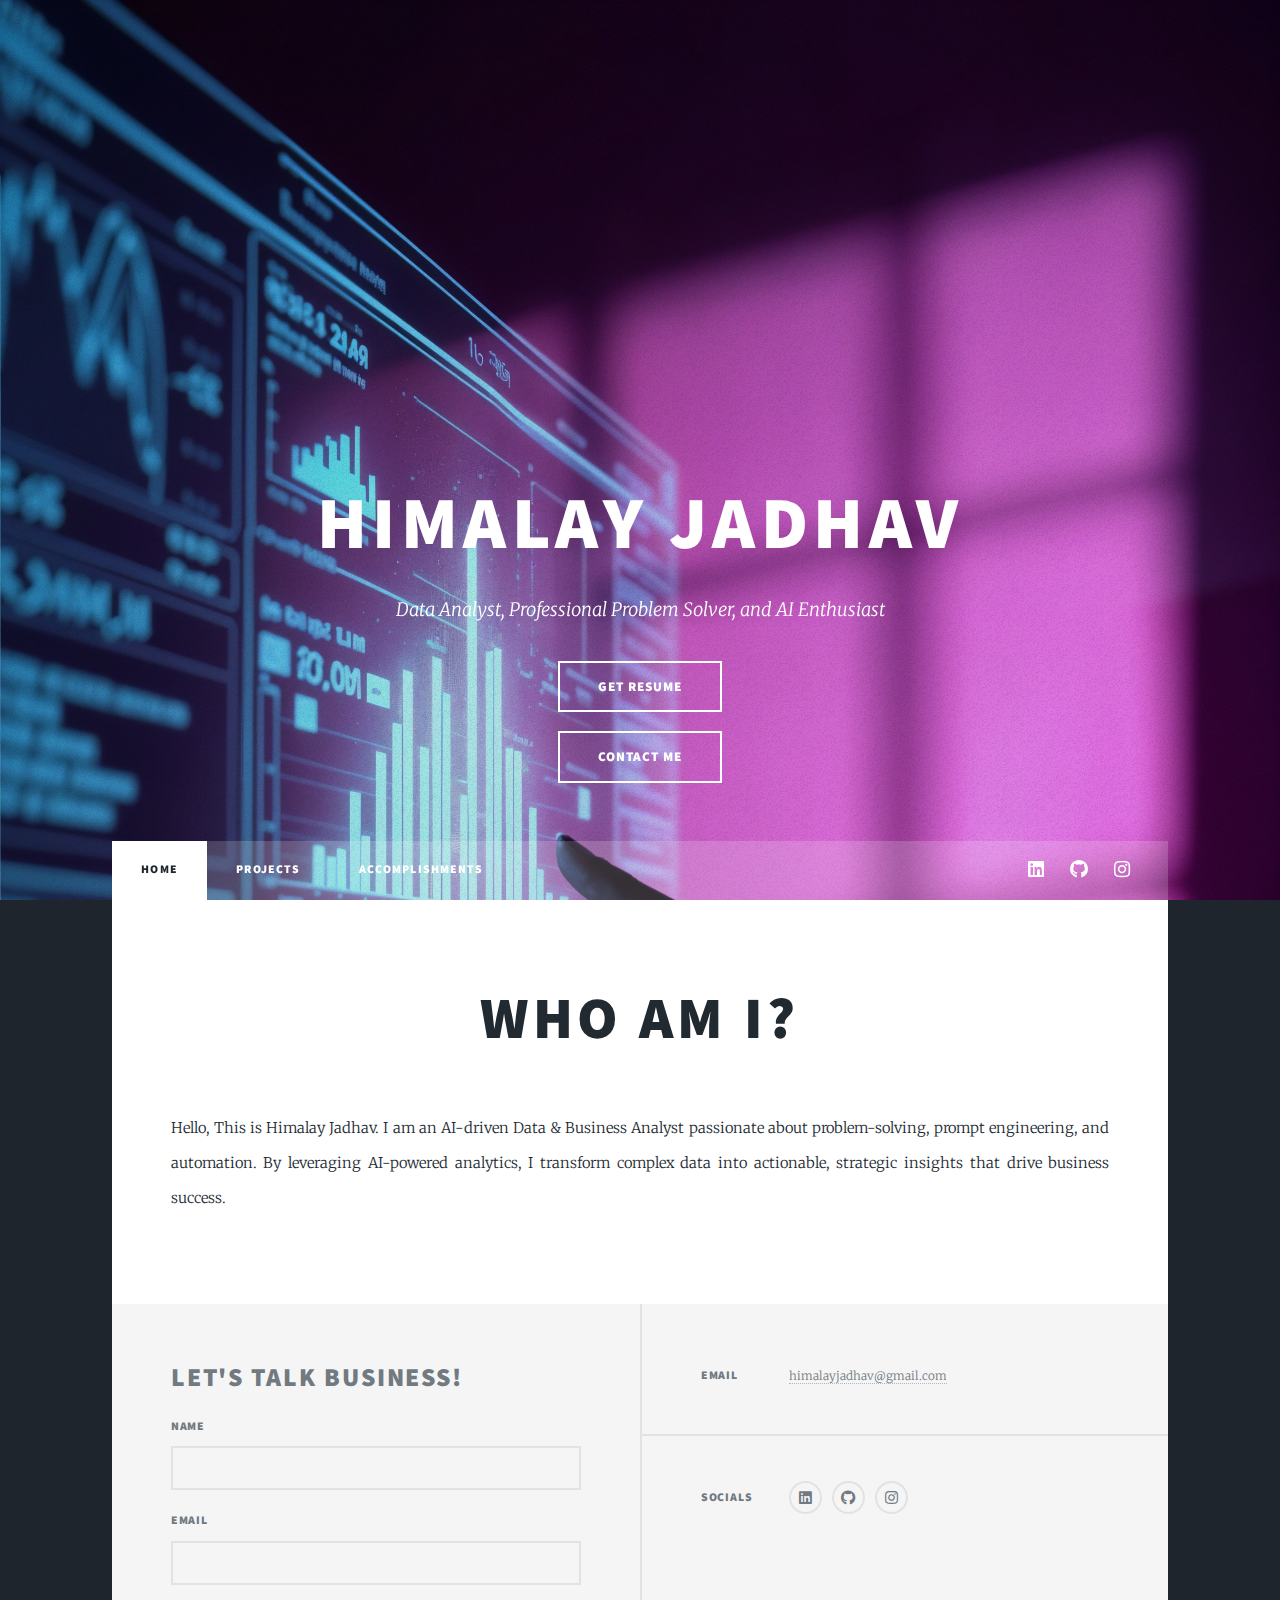
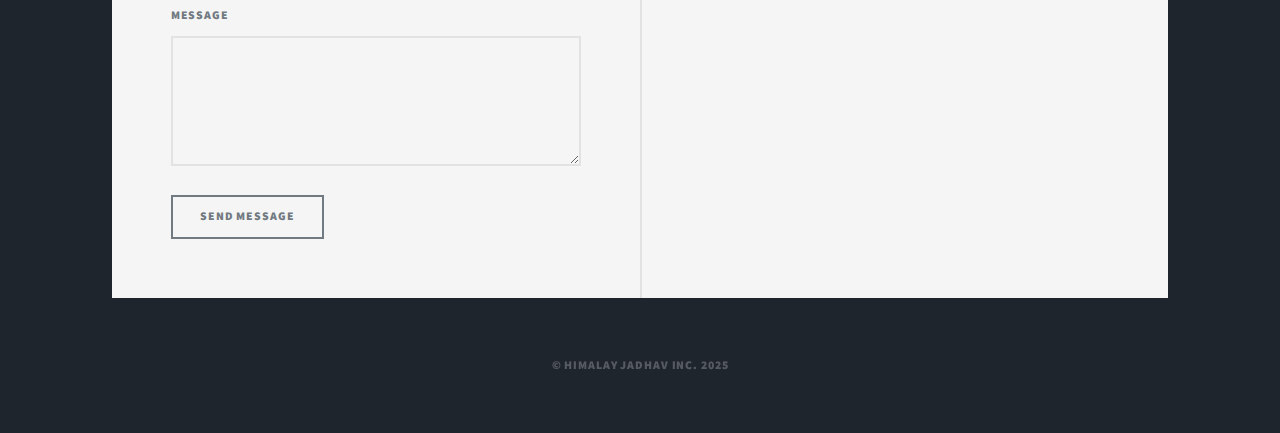
<file: index.html>
<!DOCTYPE HTML>
<!--
	Massively by HTML5 UP
	html5up.net | @ajlkn
	Free for personal and commercial use under the CCA 3.0 license (html5up.net/license)
-->
<html>
	<head>
		<title>Himalay Jadhav</title>
		<meta charset="utf-8" />
		<meta name="viewport" content="width=device-width, initial-scale=1, user-scalable=no" />
		<link rel="stylesheet" href="assets/css/main.css" />
		<noscript><link rel="stylesheet" href="assets/css/noscript.css" /></noscript>
	</head>
	<body class="is-preload">

		<!-- Wrapper -->
			<div id="wrapper" class="fade-in">

				<!-- Intro -->
					<div id="intro">
						<h1>Himalay Jadhav</h1>
						<p>Data Analyst, Professional Problem Solver, and AI Enthusiast </p>
						<ul class="actions stacked">
							<li><a href="https://drive.google.com/file/d/16H00l9ONuuQJpEbi_5HQmHwVmeXJJx_F/view?usp=drive_link" target=_blank class="button large smooth-scroll-middle">Get Resume</a></li>
							<li><a href="mailto:himalayjadhav@gmail.com" class="button large smooth-scroll-middle">Contact Me</a></li>
						</ul>
						
						
						
					</div>

				<!-- Header -->
					<header id="header">
						<a href="index.html" class="logo">Himalay</a>
					</header>

				<!-- Nav -->
				<nav id="nav">
					<ul class="links">
						<li class="active"><a href="index.html">Home</a></li>
						<li><a href="projects.html">Projects</a></li>
						<li><a href="accomplishments.html">Accomplishments</a></li>
					</ul>
					<ul class="icons">
						<li><a href="https://www.linkedin.com/in/himalay-jadhav-66b701184/" target=_blank class="icon brands fa-linkedin"><span class="label">LinkedIn</span></a></li>
						<li><a href="https://github.com/himalayjadhav" target=_blank class="icon brands fa-github"><span class="label">GitHub</span></a></li>
						<li><a href="https://instagram.com/himalayjadhav"target=_blank class="icon brands fa-instagram"><span class="label">Instagram</span></a></li>
						
					</ul>
				</nav>

			<!-- Main -->

			<div id="main">

					<!-- Post -->
						<section class="post">
							<header class="major">
								
								<h1>Who Am I?</h1>
							</header>
							<!-- <div class="image main"><img src="images/selfpic_pf.jpg" alt="" /></div> -->
							<p> Hello, This is Himalay Jadhav. I am an AI-driven Data & Business Analyst passionate about problem-solving, prompt engineering, and automation. By leveraging AI-powered analytics, I transform complex data into actionable, strategic insights that drive business success.</p>
						</section>

				
				
				
					</div>
			<!-- Footer -->
				<footer id="footer">
					<section>
						<h2>Let's talk business!</h2>
						<form method="POST" action="https://formspree.io/f/mzzdwyyn">
							<div class="fields">
								<div class="field">
									<label for="name">Name</label>
									<input type="text" name="name" id="name" />
								</div>
								<div class="field">
									<label for="email">Email</label>
									<input type="text" name="email" id="email" />
								</div>
								<div class="field">
									<label for="message">Message</label>
									<textarea name="message" id="message" rows="3"></textarea>
								</div>
							</div>
							<ul class="actions">
								<li><input type="submit" value="Send Message" /></li>
							</ul>
						</form>
					</section>
					<section class="split contact">

						
						<section>
							<h3>Email</h3>
							<p><a href="#">himalayjadhav@gmail.com</a></p>
						</section>
						<section>
							<h3>Socials</h3>
							<ul class="icons alt">
								<li><a href="https://www.linkedin.com/in/himalay-jadhav-66b701184/" target=_blank class="icon brands fa-linkedin"><span class="label">LinkedIn</span></a></li>
								<li><a href="https://github.com/himalayjadhav" target=_blank class="icon brands fa-github"><span class="label">GitHub</span></a></li>
								<li><a href="https://instagram.com/himalayjadhav"target=_blank class="icon brands fa-instagram"><span class="label">Instagram</span></a></li>
						
							</ul>
						</section>
					</section>
				</footer>	

			<!-- Copyright -->
				<div id="copyright">
					<ul><li>&copy; Himalay Jadhav Inc. 2025</li></ul>
				</div>

		</div>

	<!-- Scripts -->
		<script src="assets/js/jquery.min.js"></script>
		<script src="assets/js/jquery.scrollex.min.js"></script>
		<script src="assets/js/jquery.scrolly.min.js"></script>
		<script src="assets/js/browser.min.js"></script>
		<script src="assets/js/breakpoints.min.js"></script>
		<script src="assets/js/util.js"></script>
		<script src="assets/js/main.js"></script>

</body>
</html>
</file>
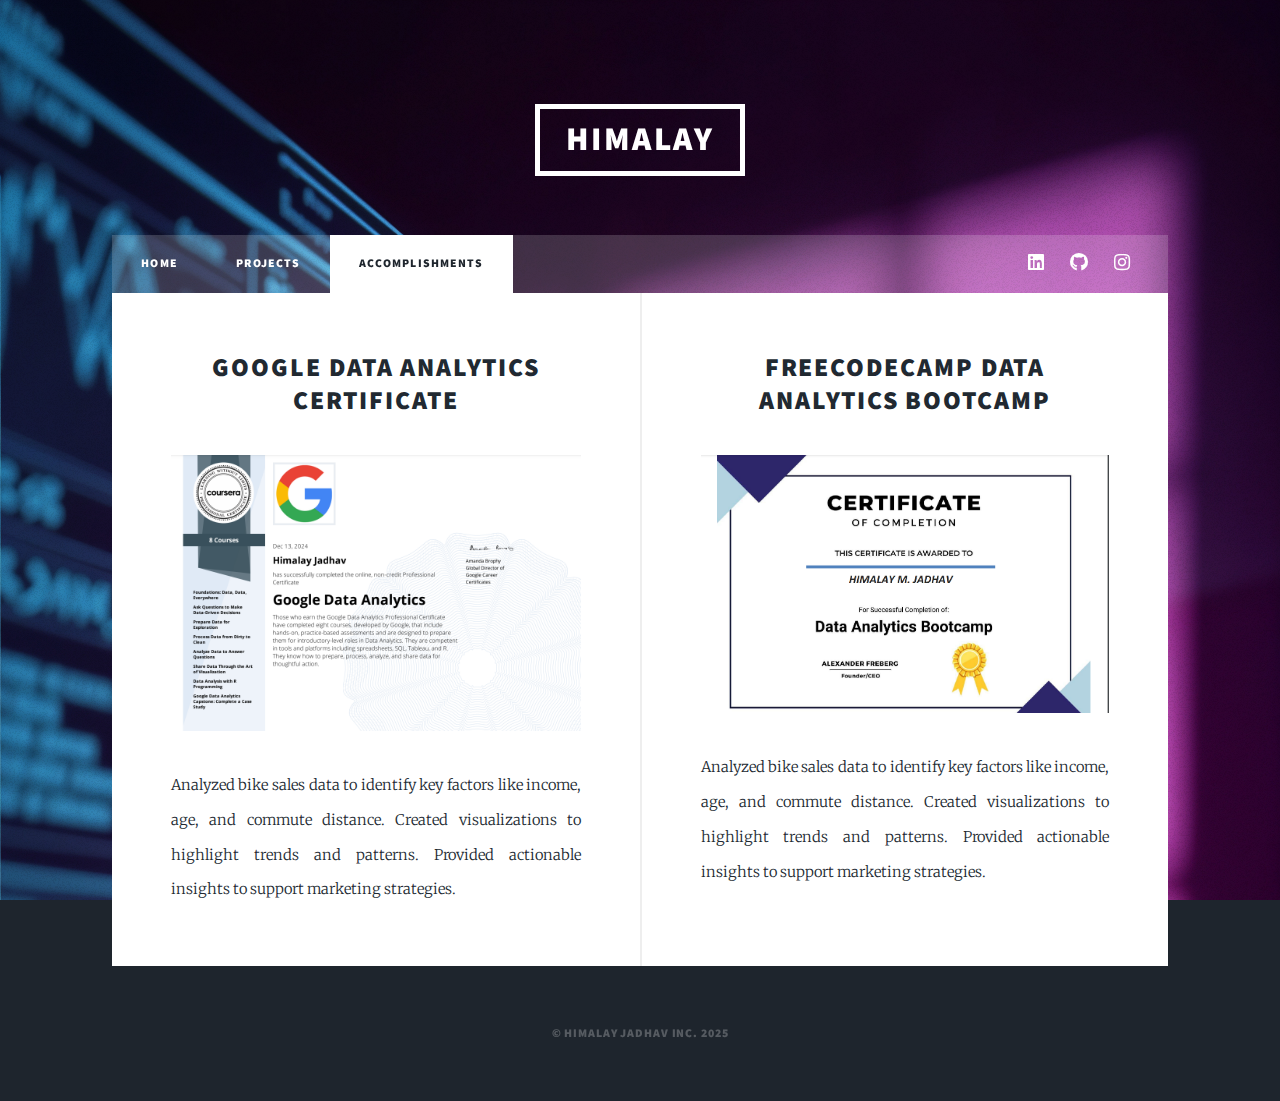
<file: accomplishments.html>
<!DOCTYPE HTML>
<!--
	Massively by HTML5 UP
	html5up.net | @ajlkn
	Free for personal and commercial use under the CCA 3.0 license (html5up.net/license)
-->
<html>
	<head>
		<title>Accomplishments</title>
		<meta charset="utf-8" />
		<meta name="viewport" content="width=device-width, initial-scale=1, user-scalable=no" />
		<link rel="stylesheet" href="assets/css/main.css" />
		<noscript><link rel="stylesheet" href="assets/css/noscript.css" /></noscript>
	</head>
	<body class="is-preload">

		<!-- Wrapper -->
			<div id="wrapper">

				<!-- Header -->
					<header id="header">
						<a href="index.html" class="logo">Himalay</a>
					</header>

				<!-- Nav -->
				<nav id="nav">
					<ul class="links">
						<li ><a href="index.html">Home</a></li>
						<li><a href="projects.html">Projects</a></li>
						<li class="active"><a href="accomplishments.html">Accomplishments</a></li>
					</ul>
					<ul class="icons">
						<li><a href="https://www.linkedin.com/in/himalay-jadhav-66b701184/" target=_blank class="icon brands fa-linkedin"><span class="label">LinkedIn</span></a></li>
						<li><a href="https://github.com/himalayjadhav" target=_blank class="icon brands fa-github"><span class="label">GitHub</span></a></li>
						<li><a href="https://instagram.com/himalayjadhav"target=_blank class="icon brands fa-instagram"><span class="label">Instagram</span></a></li>
						
					</ul>
				</nav>

			<!-- Main -->
				<div id="main">

					<!-- Posts -->
					<section class="posts">
						<article>
							<header>
								
								<h2><a href="#">Google Data Analytics Certificate</a></h2>
							</header>
							<a href="#" class="image fit"><img src="images/GDA_Cert.png" alt="" /></a>
							<p>Analyzed bike sales data to identify key factors like income, age, and commute distance.
								 Created visualizations to highlight trends and patterns. 
								 Provided actionable insights to support marketing strategies.</p>
							 
								 
						</article> 
						<article>
							<header>
								
								<h2><a href="#">FreeCodeCamp Data Analytics Bootcamp</a></h2>
							</header>
							<a href="#" class="image fit"><img src="images/Boot_Cert.png" alt="" /></a>
							<p>Analyzed bike sales data to identify key factors like income, age, and commute distance.
								 Created visualizations to highlight trends and patterns. 
								 Provided actionable insights to support marketing strategies.</p>
																 
						</article> 

						
					</section>

						

				</div>

			
							
	

			<!-- Copyright -->
			<div id="copyright">
				<ul><li>&copy; Himalay Jadhav Inc. 2025</li></ul>
			</div>

		</div>  

	<!-- Scripts -->
		<script src="assets/js/jquery.min.js"></script>
		<script src="assets/js/jquery.scrollex.min.js"></script>
		<script src="assets/js/jquery.scrolly.min.js"></script>
		<script src="assets/js/browser.min.js"></script>
		<script src="assets/js/breakpoints.min.js"></script>
		<script src="assets/js/util.js"></script>
		<script src="assets/js/main.js"></script>

</body>
</html>
</file>
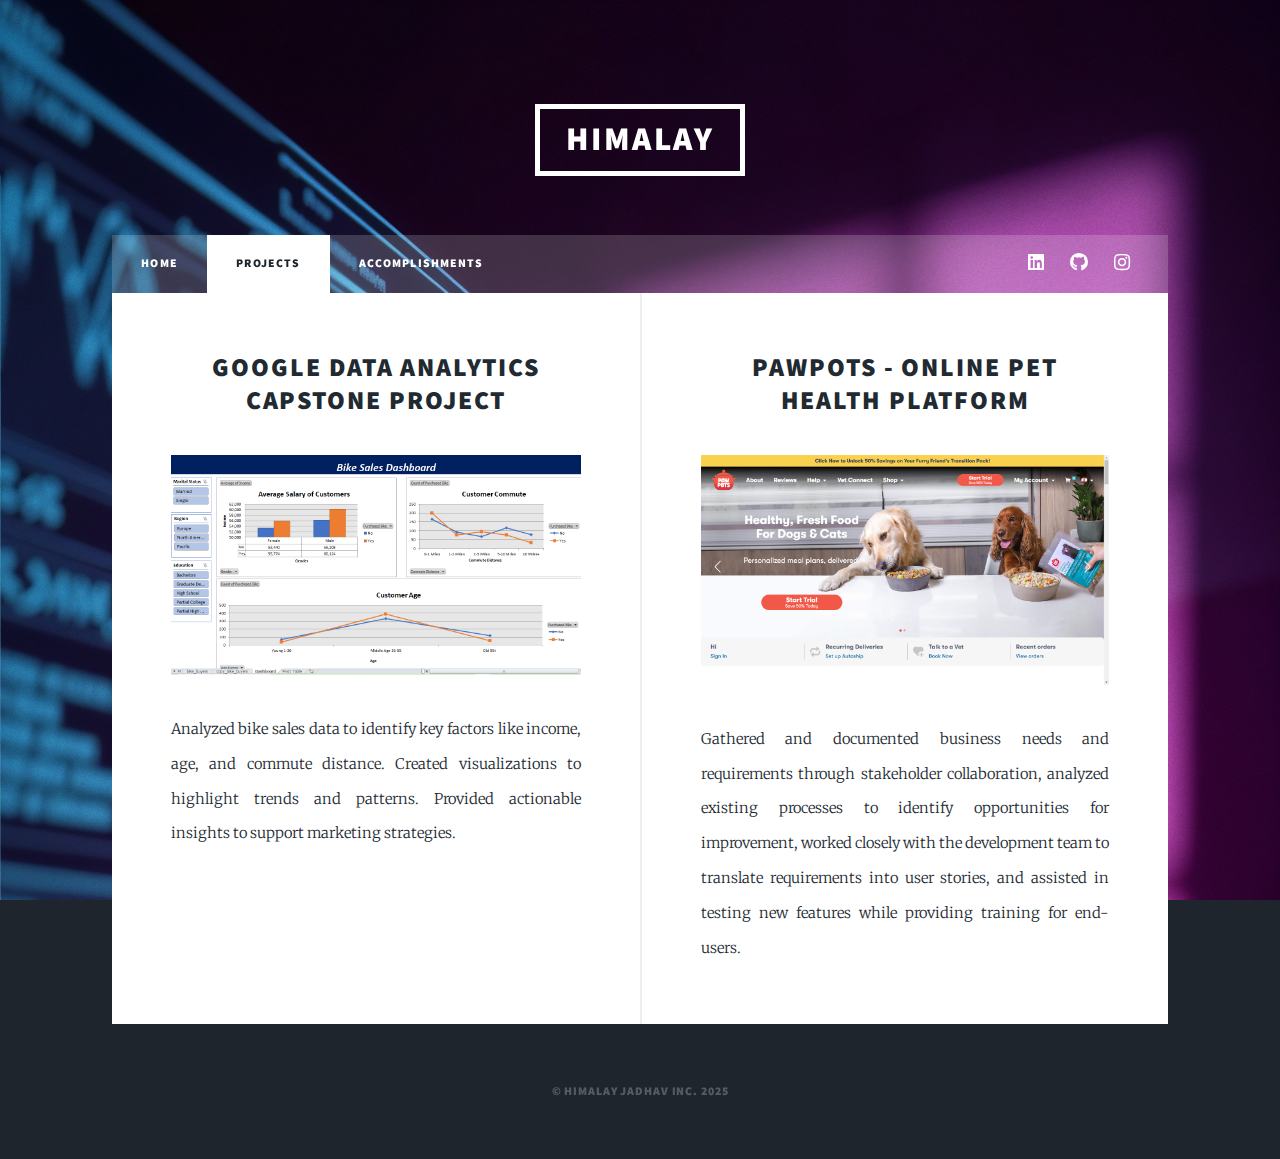
<file: projects.html>
<!DOCTYPE HTML>
<!--
	Massively by HTML5 UP
	html5up.net | @ajlkn
	Free for personal and commercial use under the CCA 3.0 license (html5up.net/license)
-->
<html>
	<head>
		<title>Projects</title>
		<meta charset="utf-8" />
		<meta name="viewport" content="width=device-width, initial-scale=1, user-scalable=no" />
		<link rel="stylesheet" href="assets/css/main.css" />
		<noscript><link rel="stylesheet" href="assets/css/noscript.css" /></noscript>
	</head>
	<body class="is-preload">

		<!-- Wrapper -->
			<div id="wrapper">

				<!-- Header -->
					<header id="header">
						<a href="index.html" class="logo">Himalay</a>
					</header>

				<!-- Nav -->
				<nav id="nav">
					<ul class="links">
						<li ><a href="index.html">Home</a></li>
						<li class="active"><a href="projects.html">Projects</a></li>
						<li><a href="accomplishments.html">Accomplishments</a></li>
					</ul>
					<ul class="icons">
						<li><a href="https://www.linkedin.com/in/himalay-jadhav-66b701184/" target=_blank class="icon brands fa-linkedin"><span class="label">LinkedIn</span></a></li>
						<li><a href="https://github.com/himalayjadhav" target=_blank class="icon brands fa-github"><span class="label">GitHub</span></a></li>
						<li><a href="https://instagram.com/himalayjadhav"target=_blank class="icon brands fa-instagram"><span class="label">Instagram</span></a></li>
						
					</ul>
				</nav>

			<!-- Main -->
				<div id="main">

					<!-- Posts -->
					<section class="posts">
						<article>
							<header>
								
								<h2><a href="#">Google Data Analytics Capstone Project</a></h2>
							</header>
							<a href="#" class="image fit"><img src="images/capstone.png" alt="" /></a>
							<p>Analyzed bike sales data to identify key factors like income, age, and commute distance.
								 Created visualizations to highlight trends and patterns. 
								 Provided actionable insights to support marketing strategies.</p>
							 <!-- <ul class="actions special">
								<li><a href="#" class="button">View Project</a></li>
							</ul> --> 
						</article> 

						<article>
							<header>
								
								<h2><a href="#">Pawpots - Online Pet Health Platform</a></h2>
							</header>
							<a href="#" class="image fit"><img src="images/Pawpots_Cert.png" alt="" /></a>
							<p>Gathered and documented business needs and requirements through
								 stakeholder collaboration, analyzed existing processes to identify
								  opportunities for improvement, worked closely with the development
								   team to translate requirements into user stories, and assisted in 
								   testing new features while providing training for end-users.</p>
							 <!-- <ul class="actions special">
								<li><a href="#" class="button">View Project</a></li>
							</ul> --> 
						</article> 

						
						
						
						
						



				</div>

		
			<!-- Copyright -->
			<div id="copyright">
				<ul><li>&copy; Himalay Jadhav Inc. 2025</li></ul>
			</div>

		</div>

	<!-- Scripts -->
		<script src="assets/js/jquery.min.js"></script>
		<script src="assets/js/jquery.scrollex.min.js"></script>
		<script src="assets/js/jquery.scrolly.min.js"></script>
		<script src="assets/js/browser.min.js"></script>
		<script src="assets/js/breakpoints.min.js"></script>
		<script src="assets/js/util.js"></script>
		<script src="assets/js/main.js"></script>

</body>
</html>
</file>
<file: assets/css/main.css>
@import url(fontawesome-all.min.css);
@import url("https://fonts.googleapis.com/css?family=Merriweather:300,700,300italic,700italic|Source+Sans+Pro:900");

/*
	Massively by HTML5 UP
	html5up.net | @ajlkn
	Free for personal and commercial use under the CCA 3.0 license (html5up.net/license)
*/

html, body, div, span, applet, object,
iframe, h1, h2, h3, h4, h5, h6, p, blockquote,
pre, a, abbr, acronym, address, big, cite,
code, del, dfn, em, img, ins, kbd, q, s, samp,
small, strike, strong, sub, sup, tt, var, b,
u, i, center, dl, dt, dd, ol, ul, li, fieldset,
form, label, legend, table, caption, tbody,
tfoot, thead, tr, th, td, article, aside,
canvas, details, embed, figure, figcaption,
footer, header, hgroup, menu, nav, output, ruby,
section, summary, time, mark, audio, video {
	margin: 0;
	padding: 0;
	border: 0;
	font-size: 100%;
	font: inherit;
	vertical-align: baseline;}

article, aside, details, figcaption, figure,
footer, header, hgroup, menu, nav, section {
	display: block;}

body {
	line-height: 1;
}

ol, ul {
	list-style: none;
}

blockquote, q {
	quotes: none;
}

	blockquote:before, blockquote:after, q:before, q:after {
		content: '';
		content: none;
	}

table {
	border-collapse: collapse;
	border-spacing: 0;
}

body {
	-webkit-text-size-adjust: none;
}

mark {
	background-color: transparent;
	color: inherit;
}

input::-moz-focus-inner {
	border: 0;
	padding: 0;
}

input, select, textarea {
	-moz-appearance: none;
	-webkit-appearance: none;
	-ms-appearance: none;
	appearance: none;
}

/* Basic */

	@-ms-viewport {
		width: device-width;
	}

	body {
		-ms-overflow-style: scrollbar;
	}

	@media screen and (max-width: 480px) {

		html, body {
			min-width: 320px;
		}

	}

	html {
		box-sizing: border-box;
	}

	*, *:before, *:after {
		box-sizing: inherit;
	}

	body {
		background-color: #1e252d;
	}

		body.is-preload *, body.is-preload *:before, body.is-preload *:after {
			-moz-animation: none !important;
			-webkit-animation: none !important;
			-ms-animation: none !important;
			animation: none !important;
			-moz-transition: none !important;
			-webkit-transition: none !important;
			-ms-transition: none !important;
			transition: none !important;
		}

/* Type */

	html {
		font-size: 16pt;
	}

		@media screen and (max-width: 1680px) {

			html {
				font-size: 12pt;
			}

		}

		@media screen and (max-width: 1280px) {

			html {
				font-size: 11pt;
			}

		}

		@media screen and (max-width: 360px) {

			html {
				font-size: 10pt;
			}

		}

	body {
		color: #212931;
	}

	body, input, select, textarea {
		font-family: "Merriweather", Georgia, serif;
		font-weight: 300;
		font-size: 1rem;
		line-height: 2.375;
	}

	a {
		-moz-transition: color 0.2s ease-in-out, background-color 0.2s ease-in-out, border-color 0.2s ease-in-out, box-shadow 0.2s ease-in-out;
		-webkit-transition: color 0.2s ease-in-out, background-color 0.2s ease-in-out, border-color 0.2s ease-in-out, box-shadow 0.2s ease-in-out;
		-ms-transition: color 0.2s ease-in-out, background-color 0.2s ease-in-out, border-color 0.2s ease-in-out, box-shadow 0.2s ease-in-out;
		transition: color 0.2s ease-in-out, background-color 0.2s ease-in-out, border-color 0.2s ease-in-out, box-shadow 0.2s ease-in-out;
		border-bottom: dotted 1px;
		text-decoration: none;
	}

		a:hover {
			border-bottom-color: transparent;
		}

	strong, b {
		font-weight: 600;
	}

	em, i {
		font-style: italic;
	}

	p {
		text-align: justify;
		margin: 0 0 2rem 0;
	}

	h1, h2, h3, h4, h5, h6 {
		font-family: "Source Sans Pro", Helvetica, sans-serif;
		font-weight: 900;
		line-height: 1.5;
		letter-spacing: 0.075em;
		text-transform: uppercase;
		margin: 0 0 1rem 0;
	}

		h1 a, h2 a, h3 a, h4 a, h5 a, h6 a {
			border-bottom: 0;
			color: inherit;
			text-decoration: none;
		}

	h1 {
		font-size: 4rem;
		line-height: 1.1;
		margin: 0 0 2rem 0;
	}

	h2 {
		font-size: 1.75rem;
		line-height: 1.3;
		margin: 0 0 1.5rem 0;
	}

	h3 {
		font-size: 1.25rem;
		margin: 0 0 1.5rem 0;
	}

	h4 {
		font-size: 1rem;
	}

	h5 {
		font-size: 0.9rem;
	}

	h6 {
		font-size: 0.8rem;
	}

	sub {
		font-size: 0.8rem;
		position: relative;
		top: 0.5rem;
	}

	sup {
		font-size: 0.8rem;
		position: relative;
		top: -0.5rem;
	}

	blockquote {
		border-left: solid 4px;
		font-style: italic;
		margin: 0 0 2rem 0;
		padding: 0.5rem 0 0.5rem 2rem;
	}

	code {
		border: solid 2px;
		font-family: "Courier New", monospace;
		font-size: 0.9rem;
		margin: 0 0.25rem;
		padding: 0.25rem 0.65rem;
	}

	pre {
		-webkit-overflow-scrolling: touch;
		font-family: "Courier New", monospace;
		font-size: 0.9rem;
		margin: 0 0 2rem 0;
	}

		pre code {
			display: block;
			line-height: 1.75;
			padding: 1rem 1.5rem;
			overflow-x: auto;
		}

	hr {
		border: 0;
		border-bottom: solid 2px;
		margin: 3rem 0;
	}

		hr.major {
			margin: 5rem 0;
		}

	.align-left {
		text-align: left;
	}

	.align-center {
		text-align: center;
	}

	.align-right {
		text-align: right;
	}

	input, select, textarea {
		color: #212931;
	}

	a {
		color: #212931;
		border-bottom-color: rgba(33, 41, 49, 0.5);
	}

		a:hover {
			border-bottom-color: transparent;
			color: #18bfef !important;
		}

	strong, b {
		color: #212931;
	}

	h1, h2, h3, h4, h5, h6 {
		color: #212931;
	}

	blockquote {
		border-left-color: #eeeeee;
	}

	code {
		background: rgba(220, 220, 220, 0.25);
		border-color: #eeeeee;
	}

	hr {
		border-bottom-color: #eeeeee;
	}

/* Row */

	.row {
		display: flex;
		flex-wrap: wrap;
		box-sizing: border-box;
		align-items: stretch;
	}

		.row > * {
			box-sizing: border-box;
		}

		.row.gtr-uniform > * > :last-child {
			margin-bottom: 0;
		}

		.row.aln-left {
			justify-content: flex-start;
		}

		.row.aln-center {
			justify-content: center;
		}

		.row.aln-right {
			justify-content: flex-end;
		}

		.row.aln-top {
			align-items: flex-start;
		}

		.row.aln-middle {
			align-items: center;
		}

		.row.aln-bottom {
			align-items: flex-end;
		}

		.row > .imp {
			order: -1;
		}

		.row > .col-1 {
			width: 8.33333%;
		}

		.row > .off-1 {
			margin-left: 8.33333%;
		}

		.row > .col-2 {
			width: 16.66667%;
		}

		.row > .off-2 {
			margin-left: 16.66667%;
		}

		.row > .col-3 {
			width: 25%;
		}

		.row > .off-3 {
			margin-left: 25%;
		}

		.row > .col-4 {
			width: 33.33333%;
		}

		.row > .off-4 {
			margin-left: 33.33333%;
		}

		.row > .col-5 {
			width: 41.66667%;
		}

		.row > .off-5 {
			margin-left: 41.66667%;
		}

		.row > .col-6 {
			width: 50%;
		}

		.row > .off-6 {
			margin-left: 50%;
		}

		.row > .col-7 {
			width: 58.33333%;
		}

		.row > .off-7 {
			margin-left: 58.33333%;
		}

		.row > .col-8 {
			width: 66.66667%;
		}

		.row > .off-8 {
			margin-left: 66.66667%;
		}

		.row > .col-9 {
			width: 75%;
		}

		.row > .off-9 {
			margin-left: 75%;
		}

		.row > .col-10 {
			width: 83.33333%;
		}

		.row > .off-10 {
			margin-left: 83.33333%;
		}

		.row > .col-11 {
			width: 91.66667%;
		}

		.row > .off-11 {
			margin-left: 91.66667%;
		}

		.row > .col-12 {
			width: 100%;
		}

		.row > .off-12 {
			margin-left: 100%;
		}

		.row.gtr-0 {
			margin-top: 0;
			margin-left: 0rem;
		}

			.row.gtr-0 > * {
				padding: 0 0 0 0rem;
			}

			.row.gtr-0.gtr-uniform {
				margin-top: 0rem;
			}

				.row.gtr-0.gtr-uniform > * {
					padding-top: 0rem;
				}

		.row.gtr-25 {
			margin-top: 0;
			margin-left: -0.375rem;
		}

			.row.gtr-25 > * {
				padding: 0 0 0 0.375rem;
			}

			.row.gtr-25.gtr-uniform {
				margin-top: -0.375rem;
			}

				.row.gtr-25.gtr-uniform > * {
					padding-top: 0.375rem;
				}

		.row.gtr-50 {
			margin-top: 0;
			margin-left: -0.75rem;
		}

			.row.gtr-50 > * {
				padding: 0 0 0 0.75rem;
			}

			.row.gtr-50.gtr-uniform {
				margin-top: -0.75rem;
			}

				.row.gtr-50.gtr-uniform > * {
					padding-top: 0.75rem;
				}

		.row {
			margin-top: 0;
			margin-left: -1.5rem;
		}

			.row > * {
				padding: 0 0 0 1.5rem;
			}

			.row.gtr-uniform {
				margin-top: -1.5rem;
			}

				.row.gtr-uniform > * {
					padding-top: 1.5rem;
				}

		.row.gtr-150 {
			margin-top: 0;
			margin-left: -2.25rem;
		}

			.row.gtr-150 > * {
				padding: 0 0 0 2.25rem;
			}

			.row.gtr-150.gtr-uniform {
				margin-top: -2.25rem;
			}

				.row.gtr-150.gtr-uniform > * {
					padding-top: 2.25rem;
				}

		.row.gtr-200 {
			margin-top: 0;
			margin-left: -3rem;
		}

			.row.gtr-200 > * {
				padding: 0 0 0 3rem;
			}

			.row.gtr-200.gtr-uniform {
				margin-top: -3rem;
			}

				.row.gtr-200.gtr-uniform > * {
					padding-top: 3rem;
				}

		@media screen and (max-width: 1680px) {

			.row {
				display: flex;
				flex-wrap: wrap;
				box-sizing: border-box;
				align-items: stretch;
			}

				.row > * {
					box-sizing: border-box;
				}

				.row.gtr-uniform > * > :last-child {
					margin-bottom: 0;
				}

				.row.aln-left {
					justify-content: flex-start;
				}

				.row.aln-center {
					justify-content: center;
				}

				.row.aln-right {
					justify-content: flex-end;
				}

				.row.aln-top {
					align-items: flex-start;
				}

				.row.aln-middle {
					align-items: center;
				}

				.row.aln-bottom {
					align-items: flex-end;
				}

				.row > .imp-xlarge {
					order: -1;
				}

				.row > .col-1-xlarge {
					width: 8.33333%;
				}

				.row > .off-1-xlarge {
					margin-left: 8.33333%;
				}

				.row > .col-2-xlarge {
					width: 16.66667%;
				}

				.row > .off-2-xlarge {
					margin-left: 16.66667%;
				}

				.row > .col-3-xlarge {
					width: 25%;
				}

				.row > .off-3-xlarge {
					margin-left: 25%;
				}

				.row > .col-4-xlarge {
					width: 33.33333%;
				}

				.row > .off-4-xlarge {
					margin-left: 33.33333%;
				}

				.row > .col-5-xlarge {
					width: 41.66667%;
				}

				.row > .off-5-xlarge {
					margin-left: 41.66667%;
				}

				.row > .col-6-xlarge {
					width: 50%;
				}

				.row > .off-6-xlarge {
					margin-left: 50%;
				}

				.row > .col-7-xlarge {
					width: 58.33333%;
				}

				.row > .off-7-xlarge {
					margin-left: 58.33333%;
				}

				.row > .col-8-xlarge {
					width: 66.66667%;
				}

				.row > .off-8-xlarge {
					margin-left: 66.66667%;
				}

				.row > .col-9-xlarge {
					width: 75%;
				}

				.row > .off-9-xlarge {
					margin-left: 75%;
				}

				.row > .col-10-xlarge {
					width: 83.33333%;
				}

				.row > .off-10-xlarge {
					margin-left: 83.33333%;
				}

				.row > .col-11-xlarge {
					width: 91.66667%;
				}

				.row > .off-11-xlarge {
					margin-left: 91.66667%;
				}

				.row > .col-12-xlarge {
					width: 100%;
				}

				.row > .off-12-xlarge {
					margin-left: 100%;
				}

				.row.gtr-0 {
					margin-top: 0;
					margin-left: 0rem;
				}

					.row.gtr-0 > * {
						padding: 0 0 0 0rem;
					}

					.row.gtr-0.gtr-uniform {
						margin-top: 0rem;
					}

						.row.gtr-0.gtr-uniform > * {
							padding-top: 0rem;
						}

				.row.gtr-25 {
					margin-top: 0;
					margin-left: -0.375rem;
				}

					.row.gtr-25 > * {
						padding: 0 0 0 0.375rem;
					}

					.row.gtr-25.gtr-uniform {
						margin-top: -0.375rem;
					}

						.row.gtr-25.gtr-uniform > * {
							padding-top: 0.375rem;
						}

				.row.gtr-50 {
					margin-top: 0;
					margin-left: -0.75rem;
				}

					.row.gtr-50 > * {
						padding: 0 0 0 0.75rem;
					}

					.row.gtr-50.gtr-uniform {
						margin-top: -0.75rem;
					}

						.row.gtr-50.gtr-uniform > * {
							padding-top: 0.75rem;
						}

				.row {
					margin-top: 0;
					margin-left: -1.5rem;
				}

					.row > * {
						padding: 0 0 0 1.5rem;
					}

					.row.gtr-uniform {
						margin-top: -1.5rem;
					}

						.row.gtr-uniform > * {
							padding-top: 1.5rem;
						}

				.row.gtr-150 {
					margin-top: 0;
					margin-left: -2.25rem;
				}

					.row.gtr-150 > * {
						padding: 0 0 0 2.25rem;
					}

					.row.gtr-150.gtr-uniform {
						margin-top: -2.25rem;
					}

						.row.gtr-150.gtr-uniform > * {
							padding-top: 2.25rem;
						}

				.row.gtr-200 {
					margin-top: 0;
					margin-left: -3rem;
				}

					.row.gtr-200 > * {
						padding: 0 0 0 3rem;
					}

					.row.gtr-200.gtr-uniform {
						margin-top: -3rem;
					}

						.row.gtr-200.gtr-uniform > * {
							padding-top: 3rem;
						}

		}

		@media screen and (max-width: 1280px) {

			.row {
				display: flex;
				flex-wrap: wrap;
				box-sizing: border-box;
				align-items: stretch;
			}

				.row > * {
					box-sizing: border-box;
				}

				.row.gtr-uniform > * > :last-child {
					margin-bottom: 0;
				}

				.row.aln-left {
					justify-content: flex-start;
				}

				.row.aln-center {
					justify-content: center;
				}

				.row.aln-right {
					justify-content: flex-end;
				}

				.row.aln-top {
					align-items: flex-start;
				}

				.row.aln-middle {
					align-items: center;
				}

				.row.aln-bottom {
					align-items: flex-end;
				}

				.row > .imp-large {
					order: -1;
				}

				.row > .col-1-large {
					width: 8.33333%;
				}

				.row > .off-1-large {
					margin-left: 8.33333%;
				}

				.row > .col-2-large {
					width: 16.66667%;
				}

				.row > .off-2-large {
					margin-left: 16.66667%;
				}

				.row > .col-3-large {
					width: 25%;
				}

				.row > .off-3-large {
					margin-left: 25%;
				}

				.row > .col-4-large {
					width: 33.33333%;
				}

				.row > .off-4-large {
					margin-left: 33.33333%;
				}

				.row > .col-5-large {
					width: 41.66667%;
				}

				.row > .off-5-large {
					margin-left: 41.66667%;
				}

				.row > .col-6-large {
					width: 50%;
				}

				.row > .off-6-large {
					margin-left: 50%;
				}

				.row > .col-7-large {
					width: 58.33333%;
				}

				.row > .off-7-large {
					margin-left: 58.33333%;
				}

				.row > .col-8-large {
					width: 66.66667%;
				}

				.row > .off-8-large {
					margin-left: 66.66667%;
				}

				.row > .col-9-large {
					width: 75%;
				}

				.row > .off-9-large {
					margin-left: 75%;
				}

				.row > .col-10-large {
					width: 83.33333%;
				}

				.row > .off-10-large {
					margin-left: 83.33333%;
				}

				.row > .col-11-large {
					width: 91.66667%;
				}

				.row > .off-11-large {
					margin-left: 91.66667%;
				}

				.row > .col-12-large {
					width: 100%;
				}

				.row > .off-12-large {
					margin-left: 100%;
				}

				.row.gtr-0 {
					margin-top: 0;
					margin-left: 0rem;
				}

					.row.gtr-0 > * {
						padding: 0 0 0 0rem;
					}

					.row.gtr-0.gtr-uniform {
						margin-top: 0rem;
					}

						.row.gtr-0.gtr-uniform > * {
							padding-top: 0rem;
						}

				.row.gtr-25 {
					margin-top: 0;
					margin-left: -0.375rem;
				}

					.row.gtr-25 > * {
						padding: 0 0 0 0.375rem;
					}

					.row.gtr-25.gtr-uniform {
						margin-top: -0.375rem;
					}

						.row.gtr-25.gtr-uniform > * {
							padding-top: 0.375rem;
						}

				.row.gtr-50 {
					margin-top: 0;
					margin-left: -0.75rem;
				}

					.row.gtr-50 > * {
						padding: 0 0 0 0.75rem;
					}

					.row.gtr-50.gtr-uniform {
						margin-top: -0.75rem;
					}

						.row.gtr-50.gtr-uniform > * {
							padding-top: 0.75rem;
						}

				.row {
					margin-top: 0;
					margin-left: -1.5rem;
				}

					.row > * {
						padding: 0 0 0 1.5rem;
					}

					.row.gtr-uniform {
						margin-top: -1.5rem;
					}

						.row.gtr-uniform > * {
							padding-top: 1.5rem;
						}

				.row.gtr-150 {
					margin-top: 0;
					margin-left: -2.25rem;
				}

					.row.gtr-150 > * {
						padding: 0 0 0 2.25rem;
					}

					.row.gtr-150.gtr-uniform {
						margin-top: -2.25rem;
					}

						.row.gtr-150.gtr-uniform > * {
							padding-top: 2.25rem;
						}

				.row.gtr-200 {
					margin-top: 0;
					margin-left: -3rem;
				}

					.row.gtr-200 > * {
						padding: 0 0 0 3rem;
					}

					.row.gtr-200.gtr-uniform {
						margin-top: -3rem;
					}

						.row.gtr-200.gtr-uniform > * {
							padding-top: 3rem;
						}

		}

		@media screen and (max-width: 980px) {

			.row {
				display: flex;
				flex-wrap: wrap;
				box-sizing: border-box;
				align-items: stretch;
			}

				.row > * {
					box-sizing: border-box;
				}

				.row.gtr-uniform > * > :last-child {
					margin-bottom: 0;
				}

				.row.aln-left {
					justify-content: flex-start;
				}

				.row.aln-center {
					justify-content: center;
				}

				.row.aln-right {
					justify-content: flex-end;
				}

				.row.aln-top {
					align-items: flex-start;
				}

				.row.aln-middle {
					align-items: center;
				}

				.row.aln-bottom {
					align-items: flex-end;
				}

				.row > .imp-medium {
					order: -1;
				}

				.row > .col-1-medium {
					width: 8.33333%;
				}

				.row > .off-1-medium {
					margin-left: 8.33333%;
				}

				.row > .col-2-medium {
					width: 16.66667%;
				}

				.row > .off-2-medium {
					margin-left: 16.66667%;
				}

				.row > .col-3-medium {
					width: 25%;
				}

				.row > .off-3-medium {
					margin-left: 25%;
				}

				.row > .col-4-medium {
					width: 33.33333%;
				}

				.row > .off-4-medium {
					margin-left: 33.33333%;
				}

				.row > .col-5-medium {
					width: 41.66667%;
				}

				.row > .off-5-medium {
					margin-left: 41.66667%;
				}

				.row > .col-6-medium {
					width: 50%;
				}

				.row > .off-6-medium {
					margin-left: 50%;
				}

				.row > .col-7-medium {
					width: 58.33333%;
				}

				.row > .off-7-medium {
					margin-left: 58.33333%;
				}

				.row > .col-8-medium {
					width: 66.66667%;
				}

				.row > .off-8-medium {
					margin-left: 66.66667%;
				}

				.row > .col-9-medium {
					width: 75%;
				}

				.row > .off-9-medium {
					margin-left: 75%;
				}

				.row > .col-10-medium {
					width: 83.33333%;
				}

				.row > .off-10-medium {
					margin-left: 83.33333%;
				}

				.row > .col-11-medium {
					width: 91.66667%;
				}

				.row > .off-11-medium {
					margin-left: 91.66667%;
				}

				.row > .col-12-medium {
					width: 100%;
				}

				.row > .off-12-medium {
					margin-left: 100%;
				}

				.row.gtr-0 {
					margin-top: 0;
					margin-left: 0rem;
				}

					.row.gtr-0 > * {
						padding: 0 0 0 0rem;
					}

					.row.gtr-0.gtr-uniform {
						margin-top: 0rem;
					}

						.row.gtr-0.gtr-uniform > * {
							padding-top: 0rem;
						}

				.row.gtr-25 {
					margin-top: 0;
					margin-left: -0.375rem;
				}

					.row.gtr-25 > * {
						padding: 0 0 0 0.375rem;
					}

					.row.gtr-25.gtr-uniform {
						margin-top: -0.375rem;
					}

						.row.gtr-25.gtr-uniform > * {
							padding-top: 0.375rem;
						}

				.row.gtr-50 {
					margin-top: 0;
					margin-left: -0.75rem;
				}

					.row.gtr-50 > * {
						padding: 0 0 0 0.75rem;
					}

					.row.gtr-50.gtr-uniform {
						margin-top: -0.75rem;
					}

						.row.gtr-50.gtr-uniform > * {
							padding-top: 0.75rem;
						}

				.row {
					margin-top: 0;
					margin-left: -1.5rem;
				}

					.row > * {
						padding: 0 0 0 1.5rem;
					}

					.row.gtr-uniform {
						margin-top: -1.5rem;
					}

						.row.gtr-uniform > * {
							padding-top: 1.5rem;
						}

				.row.gtr-150 {
					margin-top: 0;
					margin-left: -2.25rem;
				}

					.row.gtr-150 > * {
						padding: 0 0 0 2.25rem;
					}

					.row.gtr-150.gtr-uniform {
						margin-top: -2.25rem;
					}

						.row.gtr-150.gtr-uniform > * {
							padding-top: 2.25rem;
						}

				.row.gtr-200 {
					margin-top: 0;
					margin-left: -3rem;
				}

					.row.gtr-200 > * {
						padding: 0 0 0 3rem;
					}

					.row.gtr-200.gtr-uniform {
						margin-top: -3rem;
					}

						.row.gtr-200.gtr-uniform > * {
							padding-top: 3rem;
						}

		}

		@media screen and (max-width: 736px) {

			.row {
				display: flex;
				flex-wrap: wrap;
				box-sizing: border-box;
				align-items: stretch;
			}

				.row > * {
					box-sizing: border-box;
				}

				.row.gtr-uniform > * > :last-child {
					margin-bottom: 0;
				}

				.row.aln-left {
					justify-content: flex-start;
				}

				.row.aln-center {
					justify-content: center;
				}

				.row.aln-right {
					justify-content: flex-end;
				}

				.row.aln-top {
					align-items: flex-start;
				}

				.row.aln-middle {
					align-items: center;
				}

				.row.aln-bottom {
					align-items: flex-end;
				}

				.row > .imp-small {
					order: -1;
				}

				.row > .col-1-small {
					width: 8.33333%;
				}

				.row > .off-1-small {
					margin-left: 8.33333%;
				}

				.row > .col-2-small {
					width: 16.66667%;
				}

				.row > .off-2-small {
					margin-left: 16.66667%;
				}

				.row > .col-3-small {
					width: 25%;
				}

				.row > .off-3-small {
					margin-left: 25%;
				}

				.row > .col-4-small {
					width: 33.33333%;
				}

				.row > .off-4-small {
					margin-left: 33.33333%;
				}

				.row > .col-5-small {
					width: 41.66667%;
				}

				.row > .off-5-small {
					margin-left: 41.66667%;
				}

				.row > .col-6-small {
					width: 50%;
				}

				.row > .off-6-small {
					margin-left: 50%;
				}

				.row > .col-7-small {
					width: 58.33333%;
				}

				.row > .off-7-small {
					margin-left: 58.33333%;
				}

				.row > .col-8-small {
					width: 66.66667%;
				}

				.row > .off-8-small {
					margin-left: 66.66667%;
				}

				.row > .col-9-small {
					width: 75%;
				}

				.row > .off-9-small {
					margin-left: 75%;
				}

				.row > .col-10-small {
					width: 83.33333%;
				}

				.row > .off-10-small {
					margin-left: 83.33333%;
				}

				.row > .col-11-small {
					width: 91.66667%;
				}

				.row > .off-11-small {
					margin-left: 91.66667%;
				}

				.row > .col-12-small {
					width: 100%;
				}

				.row > .off-12-small {
					margin-left: 100%;
				}

				.row.gtr-0 {
					margin-top: 0;
					margin-left: 0rem;
				}

					.row.gtr-0 > * {
						padding: 0 0 0 0rem;
					}

					.row.gtr-0.gtr-uniform {
						margin-top: 0rem;
					}

						.row.gtr-0.gtr-uniform > * {
							padding-top: 0rem;
						}

				.row.gtr-25 {
					margin-top: 0;
					margin-left: -0.375rem;
				}

					.row.gtr-25 > * {
						padding: 0 0 0 0.375rem;
					}

					.row.gtr-25.gtr-uniform {
						margin-top: -0.375rem;
					}

						.row.gtr-25.gtr-uniform > * {
							padding-top: 0.375rem;
						}

				.row.gtr-50 {
					margin-top: 0;
					margin-left: -0.75rem;
				}

					.row.gtr-50 > * {
						padding: 0 0 0 0.75rem;
					}

					.row.gtr-50.gtr-uniform {
						margin-top: -0.75rem;
					}

						.row.gtr-50.gtr-uniform > * {
							padding-top: 0.75rem;
						}

				.row {
					margin-top: 0;
					margin-left: -1.5rem;
				}

					.row > * {
						padding: 0 0 0 1.5rem;
					}

					.row.gtr-uniform {
						margin-top: -1.5rem;
					}

						.row.gtr-uniform > * {
							padding-top: 1.5rem;
						}

				.row.gtr-150 {
					margin-top: 0;
					margin-left: -2.25rem;
				}

					.row.gtr-150 > * {
						padding: 0 0 0 2.25rem;
					}

					.row.gtr-150.gtr-uniform {
						margin-top: -2.25rem;
					}

						.row.gtr-150.gtr-uniform > * {
							padding-top: 2.25rem;
						}

				.row.gtr-200 {
					margin-top: 0;
					margin-left: -3rem;
				}

					.row.gtr-200 > * {
						padding: 0 0 0 3rem;
					}

					.row.gtr-200.gtr-uniform {
						margin-top: -3rem;
					}

						.row.gtr-200.gtr-uniform > * {
							padding-top: 3rem;
						}

		}

		@media screen and (max-width: 480px) {

			.row {
				display: flex;
				flex-wrap: wrap;
				box-sizing: border-box;
				align-items: stretch;
			}

				.row > * {
					box-sizing: border-box;
				}

				.row.gtr-uniform > * > :last-child {
					margin-bottom: 0;
				}

				.row.aln-left {
					justify-content: flex-start;
				}

				.row.aln-center {
					justify-content: center;
				}

				.row.aln-right {
					justify-content: flex-end;
				}

				.row.aln-top {
					align-items: flex-start;
				}

				.row.aln-middle {
					align-items: center;
				}

				.row.aln-bottom {
					align-items: flex-end;
				}

				.row > .imp-xsmall {
					order: -1;
				}

				.row > .col-1-xsmall {
					width: 8.33333%;
				}

				.row > .off-1-xsmall {
					margin-left: 8.33333%;
				}

				.row > .col-2-xsmall {
					width: 16.66667%;
				}

				.row > .off-2-xsmall {
					margin-left: 16.66667%;
				}

				.row > .col-3-xsmall {
					width: 25%;
				}

				.row > .off-3-xsmall {
					margin-left: 25%;
				}

				.row > .col-4-xsmall {
					width: 33.33333%;
				}

				.row > .off-4-xsmall {
					margin-left: 33.33333%;
				}

				.row > .col-5-xsmall {
					width: 41.66667%;
				}

				.row > .off-5-xsmall {
					margin-left: 41.66667%;
				}

				.row > .col-6-xsmall {
					width: 50%;
				}

				.row > .off-6-xsmall {
					margin-left: 50%;
				}

				.row > .col-7-xsmall {
					width: 58.33333%;
				}

				.row > .off-7-xsmall {
					margin-left: 58.33333%;
				}

				.row > .col-8-xsmall {
					width: 66.66667%;
				}

				.row > .off-8-xsmall {
					margin-left: 66.66667%;
				}

				.row > .col-9-xsmall {
					width: 75%;
				}

				.row > .off-9-xsmall {
					margin-left: 75%;
				}

				.row > .col-10-xsmall {
					width: 83.33333%;
				}

				.row > .off-10-xsmall {
					margin-left: 83.33333%;
				}

				.row > .col-11-xsmall {
					width: 91.66667%;
				}

				.row > .off-11-xsmall {
					margin-left: 91.66667%;
				}

				.row > .col-12-xsmall {
					width: 100%;
				}

				.row > .off-12-xsmall {
					margin-left: 100%;
				}

				.row.gtr-0 {
					margin-top: 0;
					margin-left: 0rem;
				}

					.row.gtr-0 > * {
						padding: 0 0 0 0rem;
					}

					.row.gtr-0.gtr-uniform {
						margin-top: 0rem;
					}

						.row.gtr-0.gtr-uniform > * {
							padding-top: 0rem;
						}

				.row.gtr-25 {
					margin-top: 0;
					margin-left: -0.375rem;
				}

					.row.gtr-25 > * {
						padding: 0 0 0 0.375rem;
					}

					.row.gtr-25.gtr-uniform {
						margin-top: -0.375rem;
					}

						.row.gtr-25.gtr-uniform > * {
							padding-top: 0.375rem;
						}

				.row.gtr-50 {
					margin-top: 0;
					margin-left: -0.75rem;
				}

					.row.gtr-50 > * {
						padding: 0 0 0 0.75rem;
					}

					.row.gtr-50.gtr-uniform {
						margin-top: -0.75rem;
					}

						.row.gtr-50.gtr-uniform > * {
							padding-top: 0.75rem;
						}

				.row {
					margin-top: 0;
					margin-left: -1.5rem;
				}

					.row > * {
						padding: 0 0 0 1.5rem;
					}

					.row.gtr-uniform {
						margin-top: -1.5rem;
					}

						.row.gtr-uniform > * {
							padding-top: 1.5rem;
						}

				.row.gtr-150 {
					margin-top: 0;
					margin-left: -2.25rem;
				}

					.row.gtr-150 > * {
						padding: 0 0 0 2.25rem;
					}

					.row.gtr-150.gtr-uniform {
						margin-top: -2.25rem;
					}

						.row.gtr-150.gtr-uniform > * {
							padding-top: 2.25rem;
						}

				.row.gtr-200 {
					margin-top: 0;
					margin-left: -3rem;
				}

					.row.gtr-200 > * {
						padding: 0 0 0 3rem;
					}

					.row.gtr-200.gtr-uniform {
						margin-top: -3rem;
					}

						.row.gtr-200.gtr-uniform > * {
							padding-top: 3rem;
						}

		}

		@media screen and (max-width: 360px) {

			.row {
				display: flex;
				flex-wrap: wrap;
				box-sizing: border-box;
				align-items: stretch;
			}

				.row > * {
					box-sizing: border-box;
				}

				.row.gtr-uniform > * > :last-child {
					margin-bottom: 0;
				}

				.row.aln-left {
					justify-content: flex-start;
				}

				.row.aln-center {
					justify-content: center;
				}

				.row.aln-right {
					justify-content: flex-end;
				}

				.row.aln-top {
					align-items: flex-start;
				}

				.row.aln-middle {
					align-items: center;
				}

				.row.aln-bottom {
					align-items: flex-end;
				}

				.row > .imp-xxsmall {
					order: -1;
				}

				.row > .col-1-xxsmall {
					width: 8.33333%;
				}

				.row > .off-1-xxsmall {
					margin-left: 8.33333%;
				}

				.row > .col-2-xxsmall {
					width: 16.66667%;
				}

				.row > .off-2-xxsmall {
					margin-left: 16.66667%;
				}

				.row > .col-3-xxsmall {
					width: 25%;
				}

				.row > .off-3-xxsmall {
					margin-left: 25%;
				}

				.row > .col-4-xxsmall {
					width: 33.33333%;
				}

				.row > .off-4-xxsmall {
					margin-left: 33.33333%;
				}

				.row > .col-5-xxsmall {
					width: 41.66667%;
				}

				.row > .off-5-xxsmall {
					margin-left: 41.66667%;
				}

				.row > .col-6-xxsmall {
					width: 50%;
				}

				.row > .off-6-xxsmall {
					margin-left: 50%;
				}

				.row > .col-7-xxsmall {
					width: 58.33333%;
				}

				.row > .off-7-xxsmall {
					margin-left: 58.33333%;
				}

				.row > .col-8-xxsmall {
					width: 66.66667%;
				}

				.row > .off-8-xxsmall {
					margin-left: 66.66667%;
				}

				.row > .col-9-xxsmall {
					width: 75%;
				}

				.row > .off-9-xxsmall {
					margin-left: 75%;
				}

				.row > .col-10-xxsmall {
					width: 83.33333%;
				}

				.row > .off-10-xxsmall {
					margin-left: 83.33333%;
				}

				.row > .col-11-xxsmall {
					width: 91.66667%;
				}

				.row > .off-11-xxsmall {
					margin-left: 91.66667%;
				}

				.row > .col-12-xxsmall {
					width: 100%;
				}

				.row > .off-12-xxsmall {
					margin-left: 100%;
				}

				.row.gtr-0 {
					margin-top: 0;
					margin-left: 0rem;
				}

					.row.gtr-0 > * {
						padding: 0 0 0 0rem;
					}

					.row.gtr-0.gtr-uniform {
						margin-top: 0rem;
					}

						.row.gtr-0.gtr-uniform > * {
							padding-top: 0rem;
						}

				.row.gtr-25 {
					margin-top: 0;
					margin-left: -0.375rem;
				}

					.row.gtr-25 > * {
						padding: 0 0 0 0.375rem;
					}

					.row.gtr-25.gtr-uniform {
						margin-top: -0.375rem;
					}

						.row.gtr-25.gtr-uniform > * {
							padding-top: 0.375rem;
						}

				.row.gtr-50 {
					margin-top: 0;
					margin-left: -0.75rem;
				}

					.row.gtr-50 > * {
						padding: 0 0 0 0.75rem;
					}

					.row.gtr-50.gtr-uniform {
						margin-top: -0.75rem;
					}

						.row.gtr-50.gtr-uniform > * {
							padding-top: 0.75rem;
						}

				.row {
					margin-top: 0;
					margin-left: -1.5rem;
				}

					.row > * {
						padding: 0 0 0 1.5rem;
					}

					.row.gtr-uniform {
						margin-top: -1.5rem;
					}

						.row.gtr-uniform > * {
							padding-top: 1.5rem;
						}

				.row.gtr-150 {
					margin-top: 0;
					margin-left: -2.25rem;
				}

					.row.gtr-150 > * {
						padding: 0 0 0 2.25rem;
					}

					.row.gtr-150.gtr-uniform {
						margin-top: -2.25rem;
					}

						.row.gtr-150.gtr-uniform > * {
							padding-top: 2.25rem;
						}

				.row.gtr-200 {
					margin-top: 0;
					margin-left: -3rem;
				}

					.row.gtr-200 > * {
						padding: 0 0 0 3rem;
					}

					.row.gtr-200.gtr-uniform {
						margin-top: -3rem;
					}

						.row.gtr-200.gtr-uniform > * {
							padding-top: 3rem;
						}

		}

/* Box */

	.box {
		border: solid 2px;
		margin-bottom: 2rem;
		padding: 1.5rem;
	}

		.box > :last-child,
		.box > :last-child > :last-child,
		.box > :last-child > :last-child > :last-child {
			margin-bottom: 0;
		}

		.box.alt {
			border: 0;
			border-radius: 0;
			padding: 0;
		}

	.box {
		border-color: #eeeeee;
	}

/* Button */

	input[type="submit"],
	input[type="reset"],
	input[type="button"],
	button,
	.button {
		-moz-appearance: none;
		-webkit-appearance: none;
		-ms-appearance: none;
		appearance: none;
		-moz-transition: background-color 0.2s ease-in-out, box-shadow 0.2s ease-in-out, color 0.2s ease-in-out;
		-webkit-transition: background-color 0.2s ease-in-out, box-shadow 0.2s ease-in-out, color 0.2s ease-in-out;
		-ms-transition: background-color 0.2s ease-in-out, box-shadow 0.2s ease-in-out, color 0.2s ease-in-out;
		transition: background-color 0.2s ease-in-out, box-shadow 0.2s ease-in-out, color 0.2s ease-in-out;
		border: 0;
		border-radius: 0;
		cursor: pointer;
		display: inline-block;
		font-family: "Source Sans Pro", Helvetica, sans-serif;
		font-size: 0.8rem;
		font-weight: 900;
		letter-spacing: 0.075em;
		height: 3rem;
		line-height: 3rem;
		padding: 0 2rem;
		text-align: center;
		text-decoration: none;
		text-transform: uppercase;
		white-space: nowrap;
	}

		input[type="submit"].icon:before,
		input[type="reset"].icon:before,
		input[type="button"].icon:before,
		button.icon:before,
		.button.icon:before {
			margin-right: 0.5rem;
		}

		input[type="submit"].icon.solo,
		input[type="reset"].icon.solo,
		input[type="button"].icon.solo,
		button.icon.solo,
		.button.icon.solo {
			position: relative;
			width: 4rem;
			height: 4rem;
			line-height: 4rem;
			border-radius: 4rem;
			text-indent: 4rem;
			overflow: hidden;
			padding: 0;
			white-space: nowrap;
		}

			input[type="submit"].icon.solo:before,
			input[type="reset"].icon.solo:before,
			input[type="button"].icon.solo:before,
			button.icon.solo:before,
			.button.icon.solo:before {
				position: absolute;
				display: block;
				top: 0;
				left: 0;
				width: inherit;
				height: inherit;
				line-height: inherit;
				font-size: 1.25rem;
				margin-right: 0;
				text-align: center;
				text-indent: 0;
			}

		input[type="submit"].fit,
		input[type="reset"].fit,
		input[type="button"].fit,
		button.fit,
		.button.fit {
			width: 100%;
		}

		input[type="submit"].small,
		input[type="reset"].small,
		input[type="button"].small,
		button.small,
		.button.small {
			font-size: 0.7rem;
			height: 2.5rem;
			line-height: 2.5rem;
			padding: 0 1.5rem;
		}

		input[type="submit"].large,
		input[type="reset"].large,
		input[type="button"].large,
		button.large,
		.button.large {
			font-size: 0.9rem;
			height: 3.5rem;
			line-height: 3.5rem;
			padding: 0 2.75rem;
		}

		@media screen and (max-width: 980px) {

			input[type="submit"],
			input[type="reset"],
			input[type="button"],
			button,
			.button {
				font-size: 0.9rem;
				height: 3.25rem;
				line-height: 3.25rem;
			}

				input[type="submit"].large,
				input[type="reset"].large,
				input[type="button"].large,
				button.large,
				.button.large {
					font-size: 1rem;
					height: 3.75rem;
					line-height: 3.75rem;
				}

		}

		input[type="submit"].disabled, input[type="submit"]:disabled,
		input[type="reset"].disabled,
		input[type="reset"]:disabled,
		input[type="button"].disabled,
		input[type="button"]:disabled,
		button.disabled,
		button:disabled,
		.button.disabled,
		.button:disabled {
			pointer-events: none;
			opacity: 0.25;
		}

	input[type="submit"],
	input[type="reset"],
	input[type="button"],
	button,
	.button {
		background-color: transparent;
		box-shadow: inset 0 0 0 2px #212931;
		color: #212931 !important;
	}

		input[type="submit"]:hover,
		input[type="reset"]:hover,
		input[type="button"]:hover,
		button:hover,
		.button:hover {
			box-shadow: inset 0 0 0 2px #18bfef;
			color: #18bfef !important;
		}

		input[type="submit"].primary,
		input[type="reset"].primary,
		input[type="button"].primary,
		button.primary,
		.button.primary {
			background-color: #212931;
			box-shadow: none;
			color: #ffffff !important;
		}

			input[type="submit"].primary:hover,
			input[type="reset"].primary:hover,
			input[type="button"].primary:hover,
			button.primary:hover,
			.button.primary:hover {
				background-color: #18bfef;
			}

/* Form */

	form {
		margin: 0 0 2rem 0;
	}

		form > :last-child {
			margin-bottom: 0;
		}

		form > .fields {
			display: -moz-flex;
			display: -webkit-flex;
			display: -ms-flex;
			display: flex;
			-moz-flex-wrap: wrap;
			-webkit-flex-wrap: wrap;
			-ms-flex-wrap: wrap;
			flex-wrap: wrap;
			width: calc(100% + 3rem);
			margin: -1.5rem 0 2rem -1.5rem;
		}

			form > .fields > .field {
				-moz-flex-grow: 0;
				-webkit-flex-grow: 0;
				-ms-flex-grow: 0;
				flex-grow: 0;
				-moz-flex-shrink: 0;
				-webkit-flex-shrink: 0;
				-ms-flex-shrink: 0;
				flex-shrink: 0;
				padding: 1.5rem 0 0 1.5rem;
				width: calc(100% - 1.5rem);
			}

				form > .fields > .field.half {
					width: calc(50% - 0.75rem);
				}

				form > .fields > .field.third {
					width: calc(100%/3 - 0.5rem);
				}

				form > .fields > .field.quarter {
					width: calc(25% - 0.375rem);
				}

		@media screen and (max-width: 480px) {

			form > .fields {
				width: calc(100% + 3rem);
				margin: -1.5rem 0 2rem -1.5rem;
			}

				form > .fields > .field {
					padding: 1.5rem 0 0 1.5rem;
					width: calc(100% - 1.5rem);
				}

					form > .fields > .field.half {
						width: calc(100% - 1.5rem);
					}

					form > .fields > .field.third {
						width: calc(100% - 1.5rem);
					}

					form > .fields > .field.quarter {
						width: calc(100% - 1.5rem);
					}

		}

	label {
		display: block;
		font-family: "Source Sans Pro", Helvetica, sans-serif;
		font-weight: 900;
		line-height: 1.5;
		letter-spacing: 0.075em;
		font-size: 0.8rem;
		text-transform: uppercase;
		margin: 0 0 0.75rem 0;
	}

		@media screen and (max-width: 980px) {

			label {
				font-size: 0.9rem;
			}

		}

	input[type="text"],
	input[type="password"],
	input[type="email"],
	select,
	textarea {
		-moz-appearance: none;
		-webkit-appearance: none;
		-ms-appearance: none;
		appearance: none;
		background: transparent;
		border-radius: 0;
		border: solid 2px;
		color: inherit;
		display: block;
		outline: 0;
		padding: 0 1rem;
		text-decoration: none;
		width: 100%;
	}

		input[type="text"]:invalid,
		input[type="password"]:invalid,
		input[type="email"]:invalid,
		select:invalid,
		textarea:invalid {
			box-shadow: none;
		}

	select {
		background-size: 1.25rem;
		background-repeat: no-repeat;
		background-position: calc(100% - 1rem) center;
		height: 3rem;
		padding-right: 3rem;
		text-overflow: ellipsis;
	}

		select:focus::-ms-value {
			background-color: transparent;
		}

		select::-ms-expand {
			display: none;
		}

	input[type="text"],
	input[type="password"],
	input[type="email"],
	select {
		height: 3rem;
	}

	textarea {
		padding: 0.75rem 1rem;
	}

	input[type="checkbox"],
	input[type="radio"] {
		-moz-appearance: none;
		-webkit-appearance: none;
		-ms-appearance: none;
		appearance: none;
		display: block;
		float: left;
		margin-right: -2rem;
		opacity: 0;
		width: 1rem;
		z-index: -1;
	}

		input[type="checkbox"] + label,
		input[type="radio"] + label {
			text-decoration: none;
			cursor: pointer;
			display: inline-block;
			font-size: 1rem;
			letter-spacing: 0;
			font-family: "Merriweather", Georgia, serif;
			text-transform: none;
			font-weight: 300;
			padding-left: 2.8rem;
			padding-right: 1rem;
			position: relative;
		}

			input[type="checkbox"] + label:before,
			input[type="radio"] + label:before {
				-moz-osx-font-smoothing: grayscale;
				-webkit-font-smoothing: antialiased;
				display: inline-block;
				font-style: normal;
				font-variant: normal;
				text-rendering: auto;
				line-height: 1;
				text-transform: none !important;
				font-family: 'Font Awesome 5 Free';
				font-weight: 900;
			}

			input[type="checkbox"] + label:before,
			input[type="radio"] + label:before {
				border-radius: 0;
				border: solid 2px;
				content: '';
				display: inline-block;
				font-size: 0.8rem;
				height: 1.8rem;
				left: 0;
				line-height: 1.65rem;
				position: absolute;
				text-align: center;
				top: -0.125rem;
				width: 1.8rem;
			}

		input[type="checkbox"]:checked + label:before,
		input[type="radio"]:checked + label:before {
			content: '\f00c';
		}

	input[type="checkbox"] + label:before {
		border-radius: 0;
	}

	input[type="radio"] + label:before {
		border-radius: 100%;
	}

	::-webkit-input-placeholder {
		opacity: 1.0;
	}

	:-moz-placeholder {
		opacity: 1.0;
	}

	::-moz-placeholder {
		opacity: 1.0;
	}

	:-ms-input-placeholder {
		opacity: 1.0;
	}

	label {
		color: #212931;
	}

	input[type="text"],
	input[type="password"],
	input[type="email"],
	select,
	textarea {
		border-color: #eeeeee;
	}

		input[type="text"]:focus,
		input[type="password"]:focus,
		input[type="email"]:focus,
		select:focus,
		textarea:focus {
			border-color: #18bfef;
		}

	select {
		background-image: url("data:image/svg+xml;charset=utf8,%3Csvg xmlns='http://www.w3.org/2000/svg' width='40' height='40' preserveAspectRatio='none' viewBox='0 0 40 40'%3E%3Cpath d='M9.4,12.3l10.4,10.4l10.4-10.4c0.2-0.2,0.5-0.4,0.9-0.4c0.3,0,0.6,0.1,0.9,0.4l3.3,3.3c0.2,0.2,0.4,0.5,0.4,0.9 c0,0.4-0.1,0.6-0.4,0.9L20.7,31.9c-0.2,0.2-0.5,0.4-0.9,0.4c-0.3,0-0.6-0.1-0.9-0.4L4.3,17.3c-0.2-0.2-0.4-0.5-0.4-0.9 c0-0.4,0.1-0.6,0.4-0.9l3.3-3.3c0.2-0.2,0.5-0.4,0.9-0.4S9.1,12.1,9.4,12.3z' fill='%23eeeeee' /%3E%3C/svg%3E");
	}

		select option {
			background-color: #ffffff;
			color: #212931;
		}

	.select-wrapper:before {
		color: #eeeeee;
	}

	input[type="checkbox"] + label,
	input[type="radio"] + label {
		color: #212931;
	}

		input[type="checkbox"] + label:before,
		input[type="radio"] + label:before {
			border-color: #eeeeee;
		}

	input[type="checkbox"]:checked + label:before,
	input[type="radio"]:checked + label:before {
		background-color: #212931;
		border-color: #212931;
		color: #ffffff;
	}

	input[type="checkbox"]:focus + label:before,
	input[type="radio"]:focus + label:before {
		border-color: #18bfef;
	}

	::-webkit-input-placeholder {
		color: #909498 !important;
	}

	:-moz-placeholder {
		color: #909498 !important;
	}

	::-moz-placeholder {
		color: #909498 !important;
	}

	:-ms-input-placeholder {
		color: #909498 !important;
	}

	.formerize-placeholder {
		color: #909498 !important;
	}

/* Icon */

	.icon {
		text-decoration: none;
		border-bottom: none;
		position: relative;
	}

		.icon:before {
			-moz-osx-font-smoothing: grayscale;
			-webkit-font-smoothing: antialiased;
			display: inline-block;
			font-style: normal;
			font-variant: normal;
			text-rendering: auto;
			line-height: 1;
			text-transform: none !important;
			font-family: 'Font Awesome 5 Free';
			font-weight: 400;
		}

		.icon > .label {
			display: none;
		}

		.icon:before {
			line-height: inherit;
		}

		.icon.solid:before {
			font-weight: 900;
		}

		.icon.brands:before {
			font-family: 'Font Awesome 5 Brands';
		}

/* Image */

	.image {
		border: 0;
		display: inline-block;
		position: relative;
	}

		.image img {
			display: block;
		}

		.image.left, .image.right {
			max-width: 40%;
		}

			.image.left img, .image.right img {
				width: 100%;
			}

		.image.left {
			float: left;
			margin: 0 2rem 2rem 0;
			top: 0.75rem;
		}

		.image.right {
			float: right;
			margin: 0 0 2rem 2rem;
			top: 0.75rem;
		}

		.image.fit {
			display: block;
			margin: 2.5rem 0;
			width: 100%;
		}

			.image.fit:first-child {
				margin-top: 0;
			}

			.image.fit img {
				width: 100%;
			}

		.image.main {
			display: block;
			margin: 4rem 0;
			width: 100%;
		}

			.image.main:first-child {
				margin-top: 0;
			}

			.image.main img {
				width: 100%;
			}

		@media screen and (max-width: 736px) {

			.image.fit {
				margin: 2rem 0;
			}

			.image.main {
				margin: 2rem 0;
			}

		}

	a.image {
		overflow: hidden;
	}

		a.image img {
			-moz-transition: -moz-transform 0.2s ease-out;
			-webkit-transition: -webkit-transform 0.2s ease-out;
			-ms-transition: -ms-transform 0.2s ease-out;
			transition: transform 0.2s ease-out;
		}

		a.image:hover img {
			-moz-transform: scale(1.05);
			-webkit-transform: scale(1.05);
			-ms-transform: scale(1.05);
			transform: scale(1.05);
		}

/* Actions */

	ul.actions {
		display: -moz-flex;
		display: -webkit-flex;
		display: -ms-flex;
		display: flex;
		cursor: default;
		list-style: none;
		margin-left: -1rem;
		padding-left: 0;
	}

		ul.actions li {
			padding: 0 0 0 1rem;
			vertical-align: middle;
		}

		ul.actions.special {
			-moz-justify-content: center;
			-webkit-justify-content: center;
			-ms-justify-content: center;
			justify-content: center;
			width: 100%;
			margin-left: 0;
		}

			ul.actions.special li:first-child {
				padding-left: 0;
			}

		ul.actions.stacked {
			-moz-flex-direction: column;
			-webkit-flex-direction: column;
			-ms-flex-direction: column;
			flex-direction: column;
			margin-left: 0;
		}

			ul.actions.stacked li {
				padding: 1.3rem 0 0 0;
			}

				ul.actions.stacked li:first-child {
					padding-top: 0;
				}

		ul.actions.fit {
			width: calc(100% + 1rem);
		}

			ul.actions.fit li {
				-moz-flex-grow: 1;
				-webkit-flex-grow: 1;
				-ms-flex-grow: 1;
				flex-grow: 1;
				-moz-flex-shrink: 1;
				-webkit-flex-shrink: 1;
				-ms-flex-shrink: 1;
				flex-shrink: 1;
				width: 100%;
			}

				ul.actions.fit li > * {
					width: 100%;
				}

			ul.actions.fit.stacked {
				width: 100%;
			}

		@media screen and (max-width: 480px) {

			ul.actions:not(.fixed) {
				-moz-flex-direction: column;
				-webkit-flex-direction: column;
				-ms-flex-direction: column;
				flex-direction: column;
				margin-left: 0;
				width: 100% !important;
			}

				ul.actions:not(.fixed) li {
					-moz-flex-grow: 1;
					-webkit-flex-grow: 1;
					-ms-flex-grow: 1;
					flex-grow: 1;
					-moz-flex-shrink: 1;
					-webkit-flex-shrink: 1;
					-ms-flex-shrink: 1;
					flex-shrink: 1;
					padding: 1rem 0 0 0;
					text-align: center;
					width: 100%;
				}

					ul.actions:not(.fixed) li > * {
						width: 100%;
					}

					ul.actions:not(.fixed) li:first-child {
						padding-top: 0;
					}

					ul.actions:not(.fixed) li input[type="submit"],
					ul.actions:not(.fixed) li input[type="reset"],
					ul.actions:not(.fixed) li input[type="button"],
					ul.actions:not(.fixed) li button,
					ul.actions:not(.fixed) li .button {
						width: 100%;
					}

						ul.actions:not(.fixed) li input[type="submit"].icon:before,
						ul.actions:not(.fixed) li input[type="reset"].icon:before,
						ul.actions:not(.fixed) li input[type="button"].icon:before,
						ul.actions:not(.fixed) li button.icon:before,
						ul.actions:not(.fixed) li .button.icon:before {
							margin-left: -0.5rem;
						}

		}

/* Icons */

	ul.icons {
		cursor: default;
		list-style: none;
		padding-left: 0;
	}

		ul.icons li {
			display: inline-block;
			padding: 0 0.5rem 0 0;
			vertical-align: middle;
		}

			ul.icons li:last-child {
				padding-right: 0;
			}

			ul.icons li .icon:before {
				width: 2.25rem;
				height: 2.25rem;
				line-height: 2.25rem;
				display: inline-block;
				text-align: center;
				border-radius: 100%;
				font-size: 1.25rem;
			}

		ul.icons.alt li .icon:before {
			-moz-transition: color 0.2s ease-in-out, background-color 0.2s ease-in-out, border-color 0.2s ease-in-out, box-shadow 0.2s ease-in-out;
			-webkit-transition: color 0.2s ease-in-out, background-color 0.2s ease-in-out, border-color 0.2s ease-in-out, box-shadow 0.2s ease-in-out;
			-ms-transition: color 0.2s ease-in-out, background-color 0.2s ease-in-out, border-color 0.2s ease-in-out, box-shadow 0.2s ease-in-out;
			transition: color 0.2s ease-in-out, background-color 0.2s ease-in-out, border-color 0.2s ease-in-out, box-shadow 0.2s ease-in-out;
			font-size: 1rem;
		}

/* List */

	ol {
		list-style: decimal;
		margin: 0 0 2rem 0;
		padding-left: 1.25rem;
	}

		ol li {
			padding-left: 0.25rem;
		}

	ul {
		list-style: disc;
		margin: 0 0 2rem 0;
		padding-left: 1rem;
	}

		ul li {
			padding-left: 0.5rem;
		}

		ul.divided {
			list-style: none;
			padding-left: 0;
		}

			ul.divided li {
				border-top: solid 1px;
				padding: 0.5rem 0;
			}

				ul.divided li:first-child {
					border-top: 0;
					padding-top: 0;
				}

	dl {
		margin: 0 0 2rem 0;
	}

		dl dt {
			display: block;
			font-weight: 600;
			margin: 0 0 1rem 0;
		}

		dl dd {
			margin-left: 2rem;
		}

	ul.divided li {
		border-top-color: #eeeeee;
	}

	ul.icons li a.icon:hover:before {
		color: #18bfef;
	}

	ul.icons.alt li .icon:before {
		box-shadow: inset 0 0 0 2px #eeeeee;
	}

	ul.icons.alt li a.icon:hover:before {
		box-shadow: inset 0 0 0 2px #18bfef;
	}

/* Section/Article */

	section.special, article.special {
		text-align: center;
	}

	header {
		cursor: default;
	}

		header > .date {
			display: block;
			font-size: 0.8rem;
			height: 1;
			margin: 0 0 1rem 0;
			position: relative;
		}

		header > p {
			font-style: italic;
		}

		header > h1 + p {
			font-size: 1.1rem;
			margin-top: -0.5rem;
			line-height: 2;
		}

		header > h2 + p {
			font-size: 1rem;
			margin-top: -0.75rem;
		}

		header > h3 + p {
			font-size: 0.9rem;
			margin-top: -0.75rem;
		}

		header > h4 + p {
			font-size: 0.8rem;
			margin-top: -0.75rem;
		}

		header.major {
			margin: 0 0 4rem 0;
			text-align: center;
		}

			header.major > :last-child {
				margin-bottom: 0;
			}

			header.major > p {
				margin-top: 0;
				text-align: center;
			}

			header.major > .date {
				font-size: 1rem;
				margin: 0 0 4rem 0;
			}

				header.major > .date:before, header.major > .date:after {
					content: '';
					display: block;
					position: absolute;
					top: 50%;
					width: calc(50% - 6rem);
					border-top: solid 2px;
				}

				header.major > .date:before {
					left: 0;
				}

				header.major > .date:after {
					right: 0;
				}

		@media screen and (max-width: 980px) {

			header br {
				display: none;
			}

		}

		@media screen and (max-width: 736px) {

			header.major {
				margin: 0 0 2rem 0;
			}

		}

	header.major .date:before, header.major .date:after {
		border-top-color: #eeeeee;
	}

/* Table */

	.table-wrapper {
		-webkit-overflow-scrolling: touch;
		overflow-x: auto;
	}

	table {
		margin: 0 0 2rem 0;
		width: 100%;
	}

		table tbody tr {
			border: solid 1px;
			border-left: 0;
			border-right: 0;
		}

		table td {
			padding: 0.75rem 0.75rem;
		}

		table th {
			font-family: "Source Sans Pro", Helvetica, sans-serif;
			font-size: 0.8rem;
			font-weight: 900;
			letter-spacing: 0.075em;
			line-height: 1.5;
			padding: 0 0.75rem 0.75rem 0.75rem;
			text-align: left;
			text-transform: uppercase;
		}

			@media screen and (max-width: 980px) {

				table th {
					font-size: 0.9rem;
				}

			}

		table thead {
			border-bottom: solid 2px;
		}

		table tfoot {
			border-top: solid 2px;
		}

		table.alt {
			border-collapse: separate;
		}

			table.alt tbody tr td {
				border: solid 1px;
				border-left-width: 0;
				border-top-width: 0;
			}

				table.alt tbody tr td:first-child {
					border-left-width: 1px;
				}

			table.alt tbody tr:first-child td {
				border-top-width: 1px;
			}

			table.alt thead {
				border-bottom: 0;
			}

			table.alt tfoot {
				border-top: 0;
			}

	table tbody tr {
		border-color: #eeeeee;
	}

		table tbody tr:nth-child(2n + 1) {
			background-color: rgba(220, 220, 220, 0.25);
		}

	table th {
		color: #212931;
	}

	table thead {
		border-bottom-color: #eeeeee;
	}

	table tfoot {
		border-top-color: #eeeeee;
	}

	table.alt tbody tr td {
		border-color: #eeeeee;
	}

/* Pagination */

	.pagination {
		display: -moz-inline-flex;
		display: -webkit-inline-flex;
		display: -ms-inline-flex;
		display: inline-flex;
		-moz-user-select: none;
		-webkit-user-select: none;
		-ms-user-select: none;
		user-select: none;
		cursor: default;
		list-style: none;
		margin: 0 0 2rem 2px;
		padding: 0;
	}

		.pagination a, .pagination span {
			-moz-transition: background-color 0.2s ease-in-out, border-color 0.2s ease-in-out, box-shadow 0.2s ease-in-out, color 0.2s ease-in-out;
			-webkit-transition: background-color 0.2s ease-in-out, border-color 0.2s ease-in-out, box-shadow 0.2s ease-in-out, color 0.2s ease-in-out;
			-ms-transition: background-color 0.2s ease-in-out, border-color 0.2s ease-in-out, box-shadow 0.2s ease-in-out, color 0.2s ease-in-out;
			transition: background-color 0.2s ease-in-out, border-color 0.2s ease-in-out, box-shadow 0.2s ease-in-out, color 0.2s ease-in-out;
			border: solid 2px;
			display: inline-block;
			font-family: "Source Sans Pro", Helvetica, sans-serif;
			font-size: 0.8rem;
			font-weight: 900;
			height: 3rem;
			letter-spacing: 0.075em;
			line-height: calc(3rem - 4px);
			margin-left: -2px;
			min-width: 3rem;
			position: relative;
			text-align: center;
			text-decoration: none;
			text-transform: uppercase;
		}

		.pagination .next, .pagination .previous {
			text-decoration: none;
			padding: 0 1.75rem;
		}

			.pagination .next:before, .pagination .previous:before {
				-moz-osx-font-smoothing: grayscale;
				-webkit-font-smoothing: antialiased;
				display: inline-block;
				font-style: normal;
				font-variant: normal;
				text-rendering: auto;
				line-height: 1;
				text-transform: none !important;
				font-family: 'Font Awesome 5 Free';
				font-weight: 900;
			}

			.pagination .next:before, .pagination .previous:before {
				display: inline-block;
				color: inherit !important;
				line-height: inherit;
			}

		.pagination .previous:before {
			content: '\f104';
			margin-right: 0.9375em;
		}

		.pagination .next:before {
			content: '\f105';
			float: right;
			margin-left: 0.9375em;
		}

		@media screen and (max-width: 980px) {

			.pagination a, .pagination span {
				font-size: 0.9rem;
			}

		}

		@media screen and (max-width: 480px) {

			.pagination .page, .pagination .extra {
				display: none;
			}

		}

	.pagination a, .pagination span {
		border-color: #eeeeee;
	}

	.pagination a {
		color: #212931 !important;
	}

		.pagination a:hover {
			color: #18bfef !important;
			border-color: #18bfef;
			z-index: 1;
		}

			.pagination a:hover + a,
			.pagination a:hover + span {
				border-left-color: #18bfef;
			}

		.pagination a.active {
			background-color: #eeeeee;
		}

	.pagination span {
		color: #eeeeee;
	}

/* Wrapper */

	#wrapper {
		-moz-transition: opacity 0.5s ease;
		-webkit-transition: opacity 0.5s ease;
		-ms-transition: opacity 0.5s ease;
		transition: opacity 0.5s ease;
		position: relative;
		z-index: 1;
		overflow: hidden;
	}

		#wrapper > .bg {
			position: absolute;
			top: 0;
			left: 0;
			width: 100%;
			height: 100%;
			background-color: #212931;
			background-image: url("../../images/overlay.png"), linear-gradient(0deg, rgba(0, 0, 0, 0.1), rgba(0, 0, 0, 0.1)), url("../../images/bg.jpg");
			background-size: auto,								auto,														100% auto;
			background-position: center,								center,														top center;
			background-repeat: repeat,								no-repeat,													no-repeat;
			background-attachment: scroll,								scroll,														scroll;
			z-index: -1;
		}

			#wrapper > .bg.fixed {
				position: fixed;
				width: 100vw;
				height: 100vh;
			}

		#wrapper.fade-in:before {
			pointer-events: none;
			-moz-transition: opacity 1s ease-in-out;
			-webkit-transition: opacity 1s ease-in-out;
			-ms-transition: opacity 1s ease-in-out;
			transition: opacity 1s ease-in-out;
			-moz-transition-delay: 0.75s;
			-webkit-transition-delay: 0.75s;
			-ms-transition-delay: 0.75s;
			transition-delay: 0.75s;
			background: #1e252d;
			content: '';
			display: block;
			height: 100%;
			left: 0;
			opacity: 0;
			position: fixed;
			top: 0;
			width: 100%;
		}

		body.is-preload #wrapper.fade-in:before {
			opacity: 1;
		}

		@media screen and (orientation: portrait) {

			#wrapper > .bg {
				background-size: auto,								auto,														auto 175%;
			}

		}

/* Intro */

	#intro {
		color: #ffffff;
		padding: 8rem 4rem 6rem 4rem ;
		-moz-align-items: center;
		-webkit-align-items: center;
		-ms-align-items: center;
		align-items: center;
		display: -moz-flex;
		display: -webkit-flex;
		display: -ms-flex;
		display: flex;
		-moz-flex-direction: column;
		-webkit-flex-direction: column;
		-ms-flex-direction: column;
		flex-direction: column;
		-moz-justify-content: -moz-flex-end;
		-webkit-justify-content: -webkit-flex-end;
		-ms-justify-content: -ms-flex-end;
		justify-content: flex-end;
		-moz-transition: opacity 1s ease, -moz-transform 1s ease;
		-webkit-transition: opacity 1s ease, -webkit-transform 1s ease;
		-ms-transition: opacity 1s ease, -ms-transform 1s ease;
		transition: opacity 1s ease, transform 1s ease;
		position: relative;
		cursor: default;
		text-align: center;
		z-index: 1;
		min-height: 100vh;
	}

		#intro input, #intro select, #intro textarea {
			color: #ffffff;
		}

		#intro a {
			color: #ffffff;
			border-bottom-color: rgba(255, 255, 255, 0.5);
		}

			#intro a:hover {
				border-bottom-color: transparent;
				color: #18bfef !important;
			}

		#intro strong, #intro b {
			color: #ffffff;
		}

		#intro h1, #intro h2, #intro h3, #intro h4, #intro h5, #intro h6 {
			color: #ffffff;
		}

		#intro blockquote {
			border-left-color: #ffffff;
		}

		#intro code {
			background: rgba(255, 255, 255, 0.075);
			border-color: #ffffff;
		}

		#intro hr {
			border-bottom-color: #ffffff;
		}

		#intro input[type="submit"],
		#intro input[type="reset"],
		#intro input[type="button"],
		#intro button,
		#intro .button {
			background-color: transparent;
			box-shadow: inset 0 0 0 2px #ffffff;
			color: #ffffff !important;
		}

			#intro input[type="submit"]:hover,
			#intro input[type="reset"]:hover,
			#intro input[type="button"]:hover,
			#intro button:hover,
			#intro .button:hover {
				box-shadow: inset 0 0 0 2px #18bfef;
				color: #18bfef !important;
			}

			#intro input[type="submit"].primary,
			#intro input[type="reset"].primary,
			#intro input[type="button"].primary,
			#intro button.primary,
			#intro .button.primary {
				background-color: #ffffff;
				box-shadow: none;
				color: #1e252d !important;
			}

				#intro input[type="submit"].primary:hover,
				#intro input[type="reset"].primary:hover,
				#intro input[type="button"].primary:hover,
				#intro button.primary:hover,
				#intro .button.primary:hover {
					background-color: #18bfef;
				}

		#intro h1 {
			font-size: 5rem;
			line-height: 1;
		}

		#intro p {
			font-size: 1.25rem;
			font-style: italic;
			margin-top: -0.25rem;
			text-align: center;
		}

		#intro + #header {
			margin-top: -20rem;
		}

			#intro + #header .logo {
				-moz-transform: translateY(2rem);
				-webkit-transform: translateY(2rem);
				-ms-transform: translateY(2rem);
				transform: translateY(2rem);
				opacity: 0;
				visibility: hidden;
			}

		#intro.hidden {
			pointer-events: none;
			-moz-transform: translateY(2rem);
			-webkit-transform: translateY(2rem);
			-ms-transform: translateY(2rem);
			transform: translateY(2rem);
			-moz-transition: opacity 0.5s ease, -moz-transform 0.5s ease, visibility 0.5s;
			-webkit-transition: opacity 0.5s ease, -webkit-transform 0.5s ease, visibility 0.5s;
			-ms-transition: opacity 0.5s ease, -ms-transform 0.5s ease, visibility 0.5s;
			transition: opacity 0.5s ease, transform 0.5s ease, visibility 0.5s;
			opacity: 0;
			visibility: hidden;
		}

			#intro.hidden + #header .logo {
				-moz-transform: translateY(0);
				-webkit-transform: translateY(0);
				-ms-transform: translateY(0);
				transform: translateY(0);
				opacity: 1;
				visibility: visible;
			}

		body.is-preload #intro {
			-moz-transform: translateY(2rem);
			-webkit-transform: translateY(2rem);
			-ms-transform: translateY(2rem);
			transform: translateY(2rem);
			opacity: 0;
		}

			body.is-preload #intro:not(.hidden) + #header + #nav {
				-moz-transform: translateY(4rem);
				-webkit-transform: translateY(4rem);
				-ms-transform: translateY(4rem);
				transform: translateY(4rem);
				opacity: 0;
			}

		@media screen and (max-width: 980px) {

			#intro {
				padding: 4rem 4rem 2rem 4rem ;
				min-height: 90vh;
			}

				#intro p br {
					display: none;
				}

				#intro + #header {
					margin-top: -14rem;
				}

		}

		@media screen and (max-width: 736px) {

			#intro {
				padding: 3rem 2rem 1rem 2rem ;
				min-height: 80vh;
			}

				#intro h1 {
					font-size: 3.25rem;
					line-height: 1.1;
					margin-bottom: 1rem;
				}

				#intro p {
					font-size: 1rem;
					margin-top: 0rem;
				}

				#intro .actions {
					display: none;
				}

		}

/* Header */

	#header {
		color: #ffffff;
		-moz-align-items: center;
		-webkit-align-items: center;
		-ms-align-items: center;
		align-items: center;
		display: -moz-flex;
		display: -webkit-flex;
		display: -ms-flex;
		display: flex;
		-moz-flex-direction: column;
		-webkit-flex-direction: column;
		-ms-flex-direction: column;
		flex-direction: column;
		-moz-justify-content: -moz-flex-end;
		-webkit-justify-content: -webkit-flex-end;
		-ms-justify-content: -ms-flex-end;
		justify-content: flex-end;
		pointer-events: none;
		-moz-user-select: none;
		-webkit-user-select: none;
		-ms-user-select: none;
		user-select: none;
		height: 20rem;
		padding-bottom: 8rem;
		position: relative;
		text-align: center;
		z-index: 2;
	}

		#header input, #header select, #header textarea {
			color: #ffffff;
		}

		#header a {
			color: #ffffff;
			border-bottom-color: rgba(255, 255, 255, 0.5);
		}

			#header a:hover {
				border-bottom-color: transparent;
				color: #18bfef !important;
			}

		#header strong, #header b {
			color: #ffffff;
		}

		#header h1, #header h2, #header h3, #header h4, #header h5, #header h6 {
			color: #ffffff;
		}

		#header blockquote {
			border-left-color: #ffffff;
		}

		#header code {
			background: rgba(255, 255, 255, 0.075);
			border-color: #ffffff;
		}

		#header hr {
			border-bottom-color: #ffffff;
		}

		#header .logo {
			-moz-transition: border-color 0.2s ease-in-out, color 0.2s ease-in-out, opacity 0.5s ease, -moz-transform 0.5s ease, visibility 0.5s;
			-webkit-transition: border-color 0.2s ease-in-out, color 0.2s ease-in-out, opacity 0.5s ease, -webkit-transform 0.5s ease, visibility 0.5s;
			-ms-transition: border-color 0.2s ease-in-out, color 0.2s ease-in-out, opacity 0.5s ease, -ms-transform 0.5s ease, visibility 0.5s;
			transition: border-color 0.2s ease-in-out, color 0.2s ease-in-out, opacity 0.5s ease, transform 0.5s ease, visibility 0.5s;
			pointer-events: auto;
			border-style: solid;
			border-color: #ffffff;
			border-width: 5px !important;
			font-family: "Source Sans Pro", Helvetica, sans-serif;
			font-size: 2.25rem;
			font-weight: 900;
			letter-spacing: 0.075em;
			line-height: 1;
			padding: 1rem 1.75rem;
			text-transform: uppercase;
			visibility: visible;
		}

			#header .logo:hover {
				border-color: #18bfef !important;
				color: #18bfef !important;
			}

		@media screen and (max-width: 980px) {

			#header {
				height: 14rem;
				padding-bottom: 4rem;
			}

		}

		@media screen and (max-width: 736px) {

			#header {
				padding-bottom: 3rem;
			}

				#header .logo {
					font-size: 1.75rem;
					border-width: 3px !important;
				}

		}

/* Nav */

	#nav {
		color: #ffffff;
		display: -moz-flex;
		display: -webkit-flex;
		display: -ms-flex;
		display: flex;
		-moz-transition: -moz-transform 1s ease, opacity 1s ease;
		-webkit-transition: -webkit-transform 1s ease, opacity 1s ease;
		-ms-transition: -ms-transform 1s ease, opacity 1s ease;
		transition: transform 1s ease, opacity 1s ease;
		background: rgba(255, 255, 255, 0.175);
		height: 4rem;
		line-height: 4rem;
		margin: -4rem auto 0 auto;
		overflow: hidden;
		padding: 0 2rem 0 0;
		position: relative;
		width: calc(100% - 4rem);
		max-width: 72rem;
		z-index: 2;
	}

		#nav ul.divided li {
			border-top-color: #ffffff;
		}

		#nav ul.icons li a.icon:hover:before {
			color: #18bfef;
		}

		#nav ul.icons.alt li .icon:before {
			box-shadow: inset 0 0 0 2px #ffffff;
		}

		#nav ul.icons.alt li a.icon:hover:before {
			box-shadow: inset 0 0 0 2px #18bfef;
		}

		#nav input, #nav select, #nav textarea {
			color: #ffffff;
		}

		#nav a {
			color: #ffffff;
			border-bottom-color: rgba(255, 255, 255, 0.5);
		}

			#nav a:hover {
				border-bottom-color: transparent;
				color: #18bfef !important;
			}

		#nav strong, #nav b {
			color: #ffffff;
		}

		#nav h1, #nav h2, #nav h3, #nav h4, #nav h5, #nav h6 {
			color: #ffffff;
		}

		#nav blockquote {
			border-left-color: #ffffff;
		}

		#nav code {
			background: rgba(255, 255, 255, 0.075);
			border-color: #ffffff;
		}

		#nav hr {
			border-bottom-color: #ffffff;
		}

		#nav ul.links {
			display: -moz-flex;
			display: -webkit-flex;
			display: -ms-flex;
			display: flex;
			-moz-flex-grow: 1;
			-webkit-flex-grow: 1;
			-ms-flex-grow: 1;
			flex-grow: 1;
			-moz-flex-shrink: 1;
			-webkit-flex-shrink: 1;
			-ms-flex-shrink: 1;
			flex-shrink: 1;
			font-family: "Source Sans Pro", Helvetica, sans-serif;
			font-weight: 900;
			letter-spacing: 0.075em;
			list-style: none;
			margin-bottom: 0;
			padding-left: 0;
			text-transform: uppercase;
		}

			#nav ul.links li {
				display: block;
				padding-left: 0;
			}

				#nav ul.links li a {
					-moz-transition: background-color 0.2s ease-in-out, color 0.2s ease-in-out;
					-webkit-transition: background-color 0.2s ease-in-out, color 0.2s ease-in-out;
					-ms-transition: background-color 0.2s ease-in-out, color 0.2s ease-in-out;
					transition: background-color 0.2s ease-in-out, color 0.2s ease-in-out;
					display: block;
					font-size: 0.8rem;
					outline: none;
					padding: 0 2rem;
				}

					#nav ul.links li a:hover {
						color: inherit !important;
						background-color: rgba(255, 255, 255, 0.1);
					}

				#nav ul.links li.active {
					background-color: #ffffff;
				}

					#nav ul.links li.active a {
						color: #1e252d;
					}

						#nav ul.links li.active a:hover {
							color: #18bfef !important;
						}

		#nav ul.icons {
			-moz-flex-grow: 0;
			-webkit-flex-grow: 0;
			-ms-flex-grow: 0;
			flex-grow: 0;
			-moz-flex-shrink: 0;
			-webkit-flex-shrink: 0;
			-ms-flex-shrink: 0;
			flex-shrink: 0;
			margin-bottom: 0;
		}

		@media screen and (max-width: 980px) {

			#nav {
				display: none;
			}

		}

/* Main */

	#main {
		background-color: #ffffff;
		position: relative;
		margin: 0 auto;
		width: calc(100% - 4rem);
		max-width: 72rem;
		z-index: 2;
	}

		#main > * {
			padding: 4rem 4rem 2rem 4rem ;
			border-top: solid 2px #eeeeee;
			margin: 0;
		}

			#main > *:first-child {
				border-top: 0;
			}

		#main > footer {
			text-align: center;
		}

		#main > .post {
			padding: 8rem 8rem 6rem 8rem ;
		}

			#main > .post header.major > .date {
				margin-top: -2rem;
			}

			#main > .post header.major > h1, #main > .post header.major h2 {
				font-size: 4rem;
				line-height: 1.1;
				margin: 0 0 2rem 0;
			}

			#main > .post.featured {
				text-align: center;
			}

			@media screen and (max-width: 1280px) {

				#main > .post {
					padding: 6rem 4rem 4rem 4rem ;
				}

			}

			@media screen and (max-width: 736px) {

				#main > .post {
					padding: 4rem 2rem 2rem 2rem ;
				}

					#main > .post header.major > .date {
						margin-top: -1rem;
						margin-bottom: 2rem;
					}

					#main > .post header.major > h1, #main > .post header.major h2 {
						font-size: 2.5rem;
						line-height: 1.2;
						margin: 0 0 1.5rem 0;
					}

			}

		#main > .posts {
			display: -moz-flex;
			display: -webkit-flex;
			display: -ms-flex;
			display: flex;
			-moz-flex-wrap: wrap;
			-webkit-flex-wrap: wrap;
			-ms-flex-wrap: wrap;
			flex-wrap: wrap;
			-moz-align-items: -moz-stretch;
			-webkit-align-items: -webkit-stretch;
			-ms-align-items: -ms-stretch;
			align-items: stretch;
			text-align: center;
			width: 100%;
			padding: 0;
		}

			#main > .posts > * {
				-moz-flex-shrink: 1;
				-webkit-flex-shrink: 1;
				-ms-flex-shrink: 1;
				flex-shrink: 1;
				-moz-flex-grow: 0;
				-webkit-flex-grow: 0;
				-ms-flex-grow: 0;
				flex-grow: 0;
			}

			#main > .posts > * {
				width: 50%;
			}

			#main > .posts > * {
				padding: 4rem;
				width: 50%;
			}

			#main > .posts > article {
				border-color: #eeeeee;
				border-left-width: 2px;
				border-style: solid;
				border-top-width: 2px;
				text-align: center;
			}

				#main > .posts > article > :last-child {
					margin-bottom: 0;
				}

				#main > .posts > article:nth-child(2n - 1) {
					border-left-width: 0;
				}

				#main > .posts > article:nth-child(-n + 2) {
					border-top-width: 0;
				}

			@media screen and (max-width: 980px) {

				#main > .posts > * {
					width: 50%;
				}

				#main > .posts > * {
					padding: 2.5rem;
					width: 50%;
				}

			}

			@media screen and (max-width: 736px) {

				#main > .posts > * {
					width: 100%;
				}

				#main > .posts > * {
					padding: 2rem;
					width: 100%;
				}

				#main > .posts > article:nth-child(2n - 1) {
					border-left-width: 2px;
				}

				#main > .posts > article:nth-child(-n + 2) {
					border-top-width: 2px;
				}

				#main > .posts > article:nth-child(n) {
					border-left-width: 0;
				}

				#main > .posts > article:nth-child(-n + 1) {
					border-top-width: 0;
				}

				#main > .posts > article .image {
					max-width: 25rem;
					margin-left: auto;
					margin-right: auto;
				}

			}

		@media screen and (max-width: 736px) {

			#main > * {
				padding: 2rem 2rem 0.1rem 2rem ;
			}

		}

		@media screen and (max-width: 480px) {

			#main {
				width: 100%;
			}

		}

/* Footer */

	#footer {
		color: #717981;
		display: -moz-flex;
		display: -webkit-flex;
		display: -ms-flex;
		display: flex;
		background-color: #f5f5f5;
		color: #909498;
		cursor: default;
		position: relative;
		margin: 0 auto;
		width: calc(100% - 4rem);
		max-width: 72rem;
		z-index: 2;
	}

		#footer input, #footer select, #footer textarea {
			color: #717981;
		}

		#footer a {
			color: #717981;
			border-bottom-color: rgba(113, 121, 129, 0.5);
		}

			#footer a:hover {
				border-bottom-color: transparent;
				color: #18bfef !important;
			}

		#footer strong, #footer b {
			color: #717981;
		}

		#footer h1, #footer h2, #footer h3, #footer h4, #footer h5, #footer h6 {
			color: #717981;
		}

		#footer blockquote {
			border-left-color: #e2e2e2;
		}

		#footer code {
			background: rgba(220, 220, 220, 0.5);
			border-color: #e2e2e2;
		}

		#footer hr {
			border-bottom-color: #e2e2e2;
		}

		#footer .box {
			border-color: #e2e2e2;
		}

		#footer input[type="submit"],
		#footer input[type="reset"],
		#footer input[type="button"],
		#footer button,
		#footer .button {
			background-color: transparent;
			box-shadow: inset 0 0 0 2px #717981;
			color: #717981 !important;
		}

			#footer input[type="submit"]:hover,
			#footer input[type="reset"]:hover,
			#footer input[type="button"]:hover,
			#footer button:hover,
			#footer .button:hover {
				box-shadow: inset 0 0 0 2px #18bfef;
				color: #18bfef !important;
			}

			#footer input[type="submit"].primary,
			#footer input[type="reset"].primary,
			#footer input[type="button"].primary,
			#footer button.primary,
			#footer .button.primary {
				background-color: #717981;
				box-shadow: none;
				color: #f5f5f5 !important;
			}

				#footer input[type="submit"].primary:hover,
				#footer input[type="reset"].primary:hover,
				#footer input[type="button"].primary:hover,
				#footer button.primary:hover,
				#footer .button.primary:hover {
					background-color: #18bfef;
				}

		#footer label {
			color: #717981;
		}

		#footer input[type="text"],
		#footer input[type="password"],
		#footer input[type="email"],
		#footer select,
		#footer textarea {
			border-color: #e2e2e2;
		}

			#footer input[type="text"]:focus,
			#footer input[type="password"]:focus,
			#footer input[type="email"]:focus,
			#footer select:focus,
			#footer textarea:focus {
				border-color: #18bfef;
			}

		#footer select {
			background-image: url("data:image/svg+xml;charset=utf8,%3Csvg xmlns='http://www.w3.org/2000/svg' width='40' height='40' preserveAspectRatio='none' viewBox='0 0 40 40'%3E%3Cpath d='M9.4,12.3l10.4,10.4l10.4-10.4c0.2-0.2,0.5-0.4,0.9-0.4c0.3,0,0.6,0.1,0.9,0.4l3.3,3.3c0.2,0.2,0.4,0.5,0.4,0.9 c0,0.4-0.1,0.6-0.4,0.9L20.7,31.9c-0.2,0.2-0.5,0.4-0.9,0.4c-0.3,0-0.6-0.1-0.9-0.4L4.3,17.3c-0.2-0.2-0.4-0.5-0.4-0.9 c0-0.4,0.1-0.6,0.4-0.9l3.3-3.3c0.2-0.2,0.5-0.4,0.9-0.4S9.1,12.1,9.4,12.3z' fill='%23e2e2e2' /%3E%3C/svg%3E");
		}

			#footer select option {
				background-color: #f5f5f5;
				color: #717981;
			}

		#footer .select-wrapper:before {
			color: #e2e2e2;
		}

		#footer input[type="checkbox"] + label,
		#footer input[type="radio"] + label {
			color: #717981;
		}

			#footer input[type="checkbox"] + label:before,
			#footer input[type="radio"] + label:before {
				border-color: #e2e2e2;
			}

		#footer input[type="checkbox"]:checked + label:before,
		#footer input[type="radio"]:checked + label:before {
			background-color: #717981;
			border-color: #717981;
			color: #f5f5f5;
		}

		#footer input[type="checkbox"]:focus + label:before,
		#footer input[type="radio"]:focus + label:before {
			border-color: #18bfef;
		}

		#footer ::-webkit-input-placeholder {
			color: #b3b7bb !important;
		}

		#footer :-moz-placeholder {
			color: #b3b7bb !important;
		}

		#footer ::-moz-placeholder {
			color: #b3b7bb !important;
		}

		#footer :-ms-input-placeholder {
			color: #b3b7bb !important;
		}

		#footer .formerize-placeholder {
			color: #b3b7bb !important;
		}

		#footer ul.divided li {
			border-top-color: #e2e2e2;
		}

		#footer ul.icons li a.icon:hover:before {
			color: #18bfef;
		}

		#footer ul.icons.alt li .icon:before {
			box-shadow: inset 0 0 0 2px #e2e2e2;
		}

		#footer ul.icons.alt li a.icon:hover:before {
			box-shadow: inset 0 0 0 2px #18bfef;
		}

		#footer header.major .date:before, #footer header.major .date:after {
			border-top-color: #e2e2e2;
		}

		#footer table tbody tr {
			border-color: #e2e2e2;
		}

			#footer table tbody tr:nth-child(2n + 1) {
				background-color: rgba(220, 220, 220, 0.5);
			}

		#footer table th {
			color: #717981;
		}

		#footer table thead {
			border-bottom-color: #e2e2e2;
		}

		#footer table tfoot {
			border-top-color: #e2e2e2;
		}

		#footer table.alt tbody tr td {
			border-color: #e2e2e2;
		}

		#footer .pagination a, #footer .pagination span {
			border-color: #e2e2e2;
		}

		#footer .pagination a {
			color: #717981 !important;
		}

			#footer .pagination a:hover {
				color: #18bfef !important;
				border-color: #18bfef;
				z-index: 1;
			}

				#footer .pagination a:hover + a,
				#footer .pagination a:hover + span {
					border-left-color: #18bfef;
				}

			#footer .pagination a.active {
				background-color: #e2e2e2;
			}

		#footer .pagination span {
			color: #e2e2e2;
		}

		#footer > section {
			-moz-flex-basis: 50%;
			-webkit-flex-basis: 50%;
			-ms-flex-basis: 50%;
			flex-basis: 50%;
			-moz-flex-grow: 1;
			-webkit-flex-grow: 1;
			-ms-flex-grow: 1;
			flex-grow: 1;
			-moz-flex-shrink: 1;
			-webkit-flex-shrink: 1;
			-ms-flex-shrink: 1;
			flex-shrink: 1;
			padding: 4rem 4rem 2rem 4rem ;
			border-left: solid 2px #e2e2e2;
		}

			#footer > section:first-child {
				border-left: 0;
			}

			#footer > section.split {
				display: -moz-flex;
				display: -webkit-flex;
				display: -ms-flex;
				display: flex;
				-moz-flex-direction: column;
				-webkit-flex-direction: column;
				-ms-flex-direction: column;
				flex-direction: column;
				padding: 0;
			}

				#footer > section.split > section {
					padding: 3rem 4rem 1rem 4rem ;
					border-top: solid 2px #e2e2e2;
				}

					#footer > section.split > section:first-child {
						padding: 5rem 4rem 1rem 4rem ;
						border-top: 0;
					}

					#footer > section.split > section:last-child {
						padding: 3rem 4rem 3rem 4rem ;
					}

				#footer > section.split.contact > section {
					display: -moz-flex;
					display: -webkit-flex;
					display: -ms-flex;
					display: flex;
					-moz-align-items: center;
					-webkit-align-items: center;
					-ms-align-items: center;
					align-items: center;
					padding: 3.15rem 4rem;
				}

					#footer > section.split.contact > section > * {
						margin-bottom: 0;
					}

					#footer > section.split.contact > section > :first-child {
						-moz-flex-shrink: 0;
						-webkit-flex-shrink: 0;
						-ms-flex-shrink: 0;
						flex-shrink: 0;
						-moz-flex-grow: 0;
						-webkit-flex-grow: 0;
						-ms-flex-grow: 0;
						flex-grow: 0;
						width: 6rem;
					}

					#footer > section.split.contact > section > :last-child {
						-moz-flex-shrink: 1;
						-webkit-flex-shrink: 1;
						-ms-flex-shrink: 1;
						flex-shrink: 1;
						-moz-flex-grow: 1;
						-webkit-flex-grow: 1;
						-ms-flex-grow: 1;
						flex-grow: 1;
					}

					#footer > section.split.contact > section:first-child {
						padding: 4rem 4rem 3rem 4rem;
					}

					#footer > section.split.contact > section:last-child {
						padding: 3rem 4rem 4rem 4rem;
					}

					#footer > section.split.contact > section.alt {
						-moz-align-items: -moz-flex-start;
						-webkit-align-items: -webkit-flex-start;
						-ms-align-items: -ms-flex-start;
						align-items: flex-start;
					}

						#footer > section.split.contact > section.alt > :last-child {
							margin-top: -0.325rem;
						}

		#footer form label,
		#footer h3,
		#footer p {
			font-size: 0.8rem;
		}

		@media screen and (max-width: 980px) {

			#footer {
				display: block;
			}

				#footer > section {
					border-top: solid 2px #e2e2e2;
				}

					#footer > section:first-child {
						border-top: 0;
					}

					#footer > section.split > section {
						padding: 4rem 4rem 2rem 4rem ;
					}

						#footer > section.split > section:first-child {
							padding: 4rem 4rem 2rem 4rem ;
						}

						#footer > section.split > section:last-child {
							padding: 4rem 4rem 2rem 4rem ;
						}

					#footer > section.split.contact > section {
						padding: 4rem;
					}

						#footer > section.split.contact > section:first-child {
							padding: 4rem;
						}

						#footer > section.split.contact > section:last-child {
							padding: 4rem;
						}

				#footer form label,
				#footer h3,
				#footer p {
					font-size: 0.9rem;
				}

		}

		@media screen and (max-width: 736px) {

			#footer > section {
				padding: 2rem 2rem 0.1rem 2rem ;
			}

				#footer > section.split > section {
					padding: 2rem 2rem 0.1rem 2rem ;
				}

					#footer > section.split > section:first-child {
						padding: 2rem 2rem 0.1rem 2rem ;
					}

					#footer > section.split > section:last-child {
						padding: 2rem 2rem 0.1rem 2rem ;
					}

				#footer > section.split.contact > section {
					padding: 2rem;
				}

					#footer > section.split.contact > section:first-child {
						padding: 2rem;
					}

					#footer > section.split.contact > section:last-child {
						padding: 2rem;
					}

		}

		@media screen and (max-width: 480px) {

			#footer {
				width: 100%;
			}

		}

	#copyright {
		color: #ffffff;
		position: relative;
		color: rgba(255, 255, 255, 0.25);
		cursor: default;
		font-family: "Source Sans Pro", Helvetica, sans-serif;
		font-size: 0.8rem;
		font-weight: 900;
		letter-spacing: 0.075em;
		line-height: 1.5;
		text-align: center;
		text-transform: uppercase;
		margin: 4rem auto 8rem auto;
		width: calc(100% - 4rem);
		max-width: 72rem;
		z-index: 2;
	}

		#copyright input, #copyright select, #copyright textarea {
			color: #ffffff;
		}

		#copyright a {
			color: #ffffff;
			border-bottom-color: rgba(255, 255, 255, 0.5);
		}

			#copyright a:hover {
				border-bottom-color: transparent;
				color: #18bfef !important;
			}

		#copyright strong, #copyright b {
			color: #ffffff;
		}

		#copyright h1, #copyright h2, #copyright h3, #copyright h4, #copyright h5, #copyright h6 {
			color: #ffffff;
		}

		#copyright blockquote {
			border-left-color: #ffffff;
		}

		#copyright code {
			background: rgba(255, 255, 255, 0.075);
			border-color: #ffffff;
		}

		#copyright hr {
			border-bottom-color: #ffffff;
		}

		#copyright a {
			color: inherit;
			border-bottom-color: inherit;
		}

		#copyright ul {
			list-style: none;
			margin: 0;
			padding-left: 0;
		}

			#copyright ul li {
				border-left: solid 2px;
				display: inline-block;
				line-height: 1;
				margin-left: 1rem;
				padding-left: 1rem;
			}

				#copyright ul li:first-child {
					border-left: 0;
					margin-left: 0;
					padding-left: 0;
				}

		@media screen and (max-width: 1280px) {

			#copyright {
				margin: 4rem auto;
			}

		}

		@media screen and (max-width: 480px) {

			#copyright ul li {
				border-left: 0;
				margin: 1rem 0 0 0;
				padding-left: 0;
				display: block;
			}

				#copyright ul li:first-child {
					margin-top: 0;
				}

		}

/* Nav Panel */

	#navPanelToggle {
		text-decoration: none;
		-moz-transition: color 0.2s ease-in-out, background-color 0.2s ease-in-out, box-shadow 0.2s ease-in-out;
		-webkit-transition: color 0.2s ease-in-out, background-color 0.2s ease-in-out, box-shadow 0.2s ease-in-out;
		-ms-transition: color 0.2s ease-in-out, background-color 0.2s ease-in-out, box-shadow 0.2s ease-in-out;
		transition: color 0.2s ease-in-out, background-color 0.2s ease-in-out, box-shadow 0.2s ease-in-out;
		display: none;
		position: fixed;
		top: 0.75rem;
		right: 0.75rem;
		border: 0;
		color: #ffffff;
		font-family: "Source Sans Pro", Helvetica, sans-serif;
		font-size: 0.9rem;
		font-weight: 900;
		letter-spacing: 0.075em;
		padding: 0.375rem 1.25rem;
		text-transform: uppercase;
		z-index: 10001;
	}

		#navPanelToggle:before {
			-moz-osx-font-smoothing: grayscale;
			-webkit-font-smoothing: antialiased;
			display: inline-block;
			font-style: normal;
			font-variant: normal;
			text-rendering: auto;
			line-height: 1;
			text-transform: none !important;
			font-family: 'Font Awesome 5 Free';
			font-weight: 900;
		}

		#navPanelToggle:before {
			content: '\f0c9';
			margin-right: 0.5rem;
		}

		#navPanelToggle.alt {
			background-color: rgba(255, 255, 255, 0.875);
			box-shadow: 0 0.125rem 0.75rem 0 rgba(30, 37, 45, 0.25);
			color: #212931;
		}

			#navPanelToggle.alt:hover {
				background-color: #ffffff;
			}

		@media screen and (max-width: 980px) {

			#navPanelToggle {
				display: block;
			}

		}

		@media screen and (max-width: 736px) {

			#navPanelToggle {
				font-size: 0.8rem;
				padding: 0.25rem 1rem;
			}

		}

	#navPanel {
		-moz-transform: translateX(20rem);
		-webkit-transform: translateX(20rem);
		-ms-transform: translateX(20rem);
		transform: translateX(20rem);
		-moz-transition: -moz-transform 0.5s ease, box-shadow 0.5s ease, visibility 0.5s;
		-webkit-transition: -webkit-transform 0.5s ease, box-shadow 0.5s ease, visibility 0.5s;
		-ms-transition: -ms-transform 0.5s ease, box-shadow 0.5s ease, visibility 0.5s;
		transition: transform 0.5s ease, box-shadow 0.5s ease, visibility 0.5s;
		display: none;
		-webkit-overflow-scrolling: touch;
		background: #ffffff;
		box-shadow: none;
		color: #212931;
		height: 100%;
		max-width: 80%;
		overflow-y: auto;
		padding: 3rem 2rem;
		position: fixed;
		right: 0;
		top: 0;
		visibility: hidden;
		width: 20rem;
		z-index: 10002;
	}

		#navPanel .links {
			list-style: none;
			padding-left: 0;
		}

			#navPanel .links li {
				border-top: solid 2px #eeeeee;
			}

				#navPanel .links li a {
					border-bottom: 0;
					display: block;
					font-family: "Source Sans Pro", Helvetica, sans-serif;
					font-size: 0.9rem;
					font-size: 0.9rem;
					font-weight: 900;
					letter-spacing: 0.075em;
					padding: 0.75rem 0;
					text-transform: uppercase;
				}

				#navPanel .links li:first-child {
					border-top: 0;
				}

		#navPanel .close {
			text-decoration: none;
			-moz-transition: color 0.2s ease-in-out;
			-webkit-transition: color 0.2s ease-in-out;
			-ms-transition: color 0.2s ease-in-out;
			transition: color 0.2s ease-in-out;
			-webkit-tap-highlight-color: rgba(0, 0, 0, 0);
			border: 0;
			color: #909498;
			cursor: pointer;
			display: block;
			height: 3.25rem;
			line-height: 3.25rem;
			padding-right: 1.25rem;
			position: absolute;
			right: 0;
			text-align: right;
			top: 0;
			vertical-align: middle;
			width: 7rem;
		}

			#navPanel .close:before {
				-moz-osx-font-smoothing: grayscale;
				-webkit-font-smoothing: antialiased;
				display: inline-block;
				font-style: normal;
				font-variant: normal;
				text-rendering: auto;
				line-height: 1;
				text-transform: none !important;
				font-family: 'Font Awesome 5 Free';
				font-weight: 900;
			}

			#navPanel .close:before {
				content: '\f00d';
				font-size: 1.25rem;
			}

			#navPanel .close:hover {
				color: #212931;
			}

			@media screen and (max-width: 736px) {

				#navPanel .close {
					height: 4rem;
					line-height: 4rem;
				}

			}

		@media screen and (max-width: 980px) {

			#navPanel {
				display: block;
			}

		}

		@media screen and (max-width: 736px) {

			#navPanel {
				padding: 2.5rem 1.75rem;
			}

		}

	@media screen and (max-width: 980px) {

		body.is-navPanel-visible #wrapper {
			opacity: 0.5;
		}

		body.is-navPanel-visible #navPanel {
			-moz-transform: translateX(0);
			-webkit-transform: translateX(0);
			-ms-transform: translateX(0);
			transform: translateX(0);
			box-shadow: 0 0 1.5rem 0 rgba(0, 0, 0, 0.2);
			visibility: visible;
		}

	}
</file>
<file: assets/css/noscript.css>
@import url(font-awesome.min.css);

/*
	Massively by HTML5 UP
	html5up.net | @ajlkn
	Free for personal and commercial use under the CCA 3.0 license (html5up.net/license)
*/

/* Wrapper */

	#wrapper {
		background-color: #212931;
		background-image: url("../../images/overlay.png"), linear-gradient(0deg, rgba(0, 0, 0, 0.1), rgba(0, 0, 0, 0.1)), url("../../images/bg.jpg");
		background-size: auto,								auto,														100% auto;
		background-position: center,								center,														top center;
		background-repeat: repeat,								no-repeat,													no-repeat;
		background-attachment: fixed,								fixed,														fixed;
	}

		#wrapper.fade-in:before {
			display: none;
		}

/* Intro */

	body.is-preload #intro {
		opacity: 1;
	}

		body.is-preload #intro:not(.hidden) + #header + #nav {
			-moz-transform: none;
			-webkit-transform: none;
			-ms-transform: none;
			transform: none;
			opacity: 1;
		}
</file>
